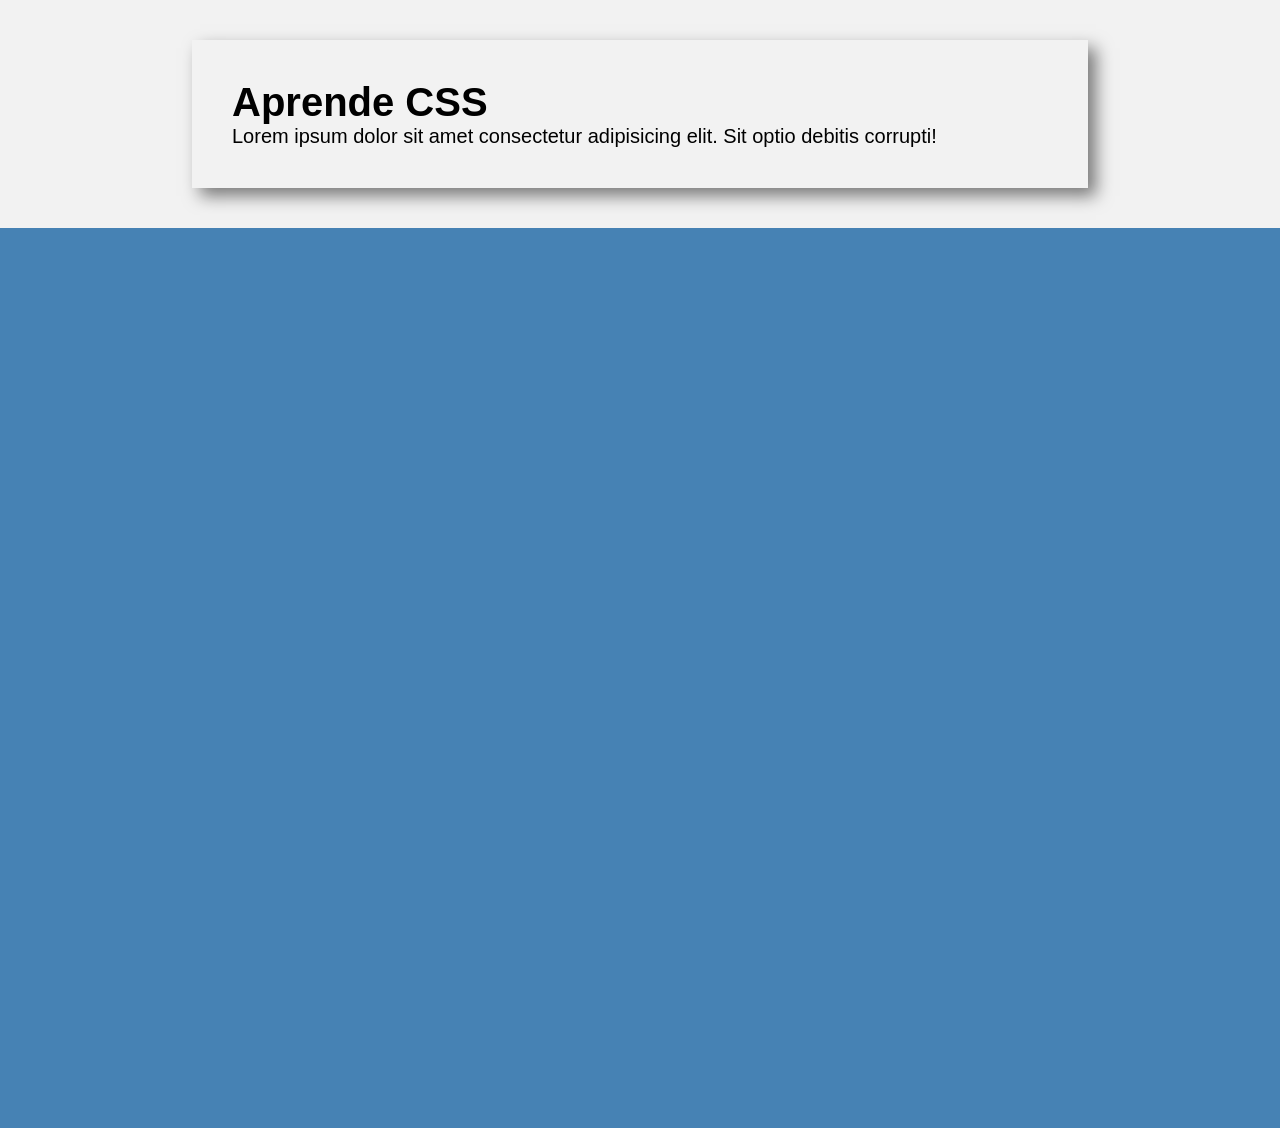
<file: 10_Unidades-de-medida/index.html>
<!DOCTYPE html>
<html lang="es">
<head>
    <meta charset="UTF-8">
    <meta name="viewport" content="width=device-width, initial-scale=1.0">
    <title>Unidades de medida</title>
    <link rel="stylesheet" href="estilos.css">
</head>
<body>
    <article class="opinion">
        <h2 class="title">Aprende CSS</h2>
        <p class="text">Lorem ipsum dolor sit amet consectetur adipisicing elit. Sit optio debitis corrupti!</p>
    </article>

    <div class="container">
        <!-- <div class="children">

        </div> -->
    </div>
</body>
</html>
</file>
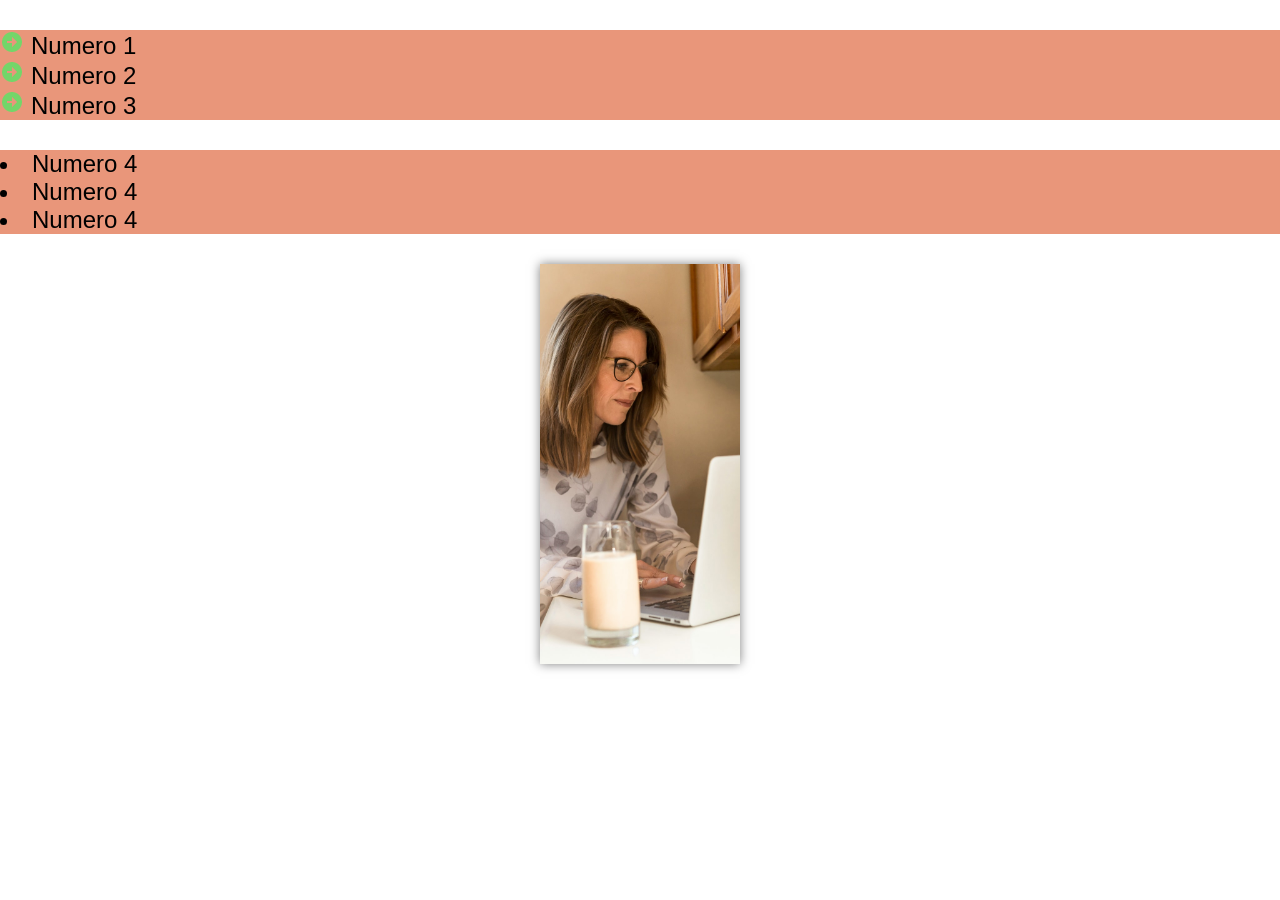
<file: 11_Listas_e_imagenes/index.html>
<!DOCTYPE html>
<html lang="es">
<head>
    <meta charset="UTF-8">
    <meta name="viewport" content="width=device-width, initial-scale=1.0">
    <title>Listas e imagenes</title>
    <link rel="stylesheet" href="estilos.css">
</head>
<body>
    <ul>
        <li class="lista ">Numero 1</li>
        <li class="lista ">Numero 2</li>
        <li class="lista ">Numero 3</li>

    </ul>
    <ol>
        <li class="lista">Numero 4</li>
        <li class="lista">Numero 4</li>
        <li class="lista">Numero 4</li>
    </ol>

    <figure>
        <img src="img/girl.jpg" class="img">
    </figure>

</body>
</html>
</file>
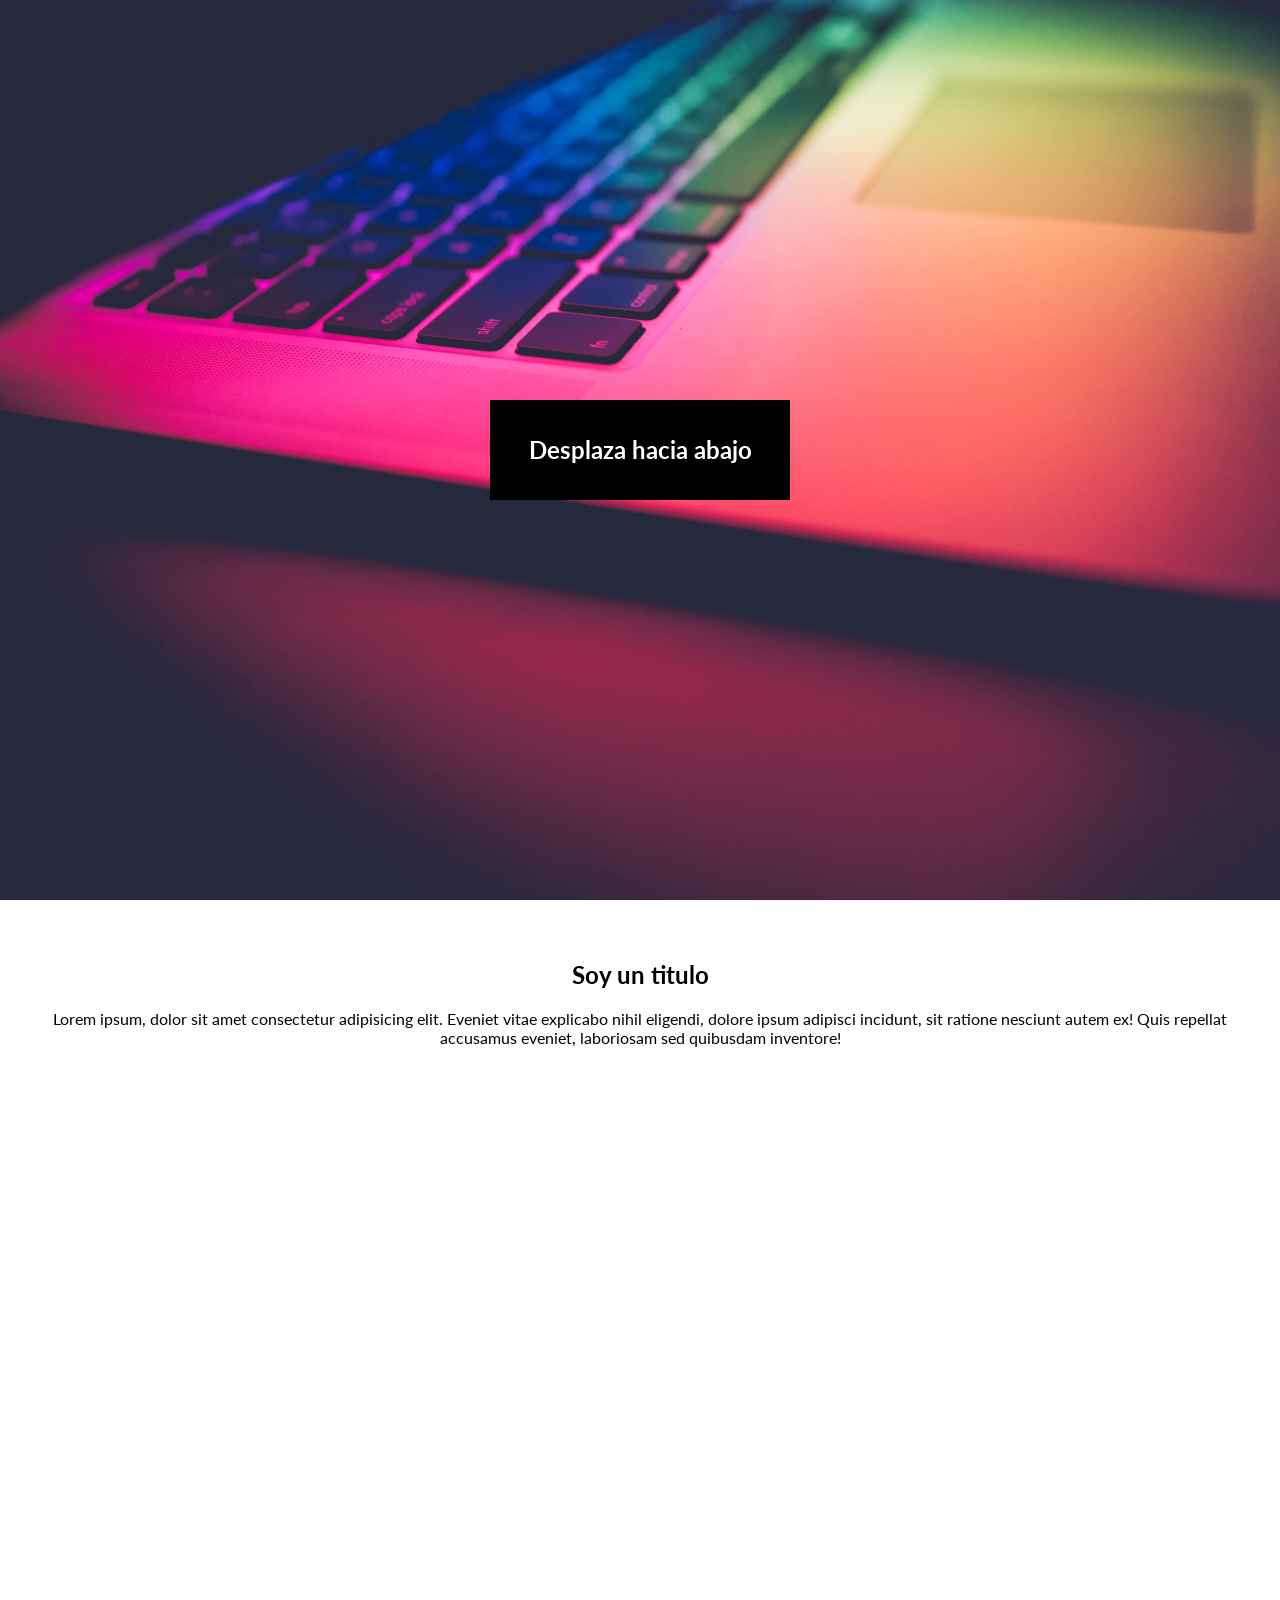
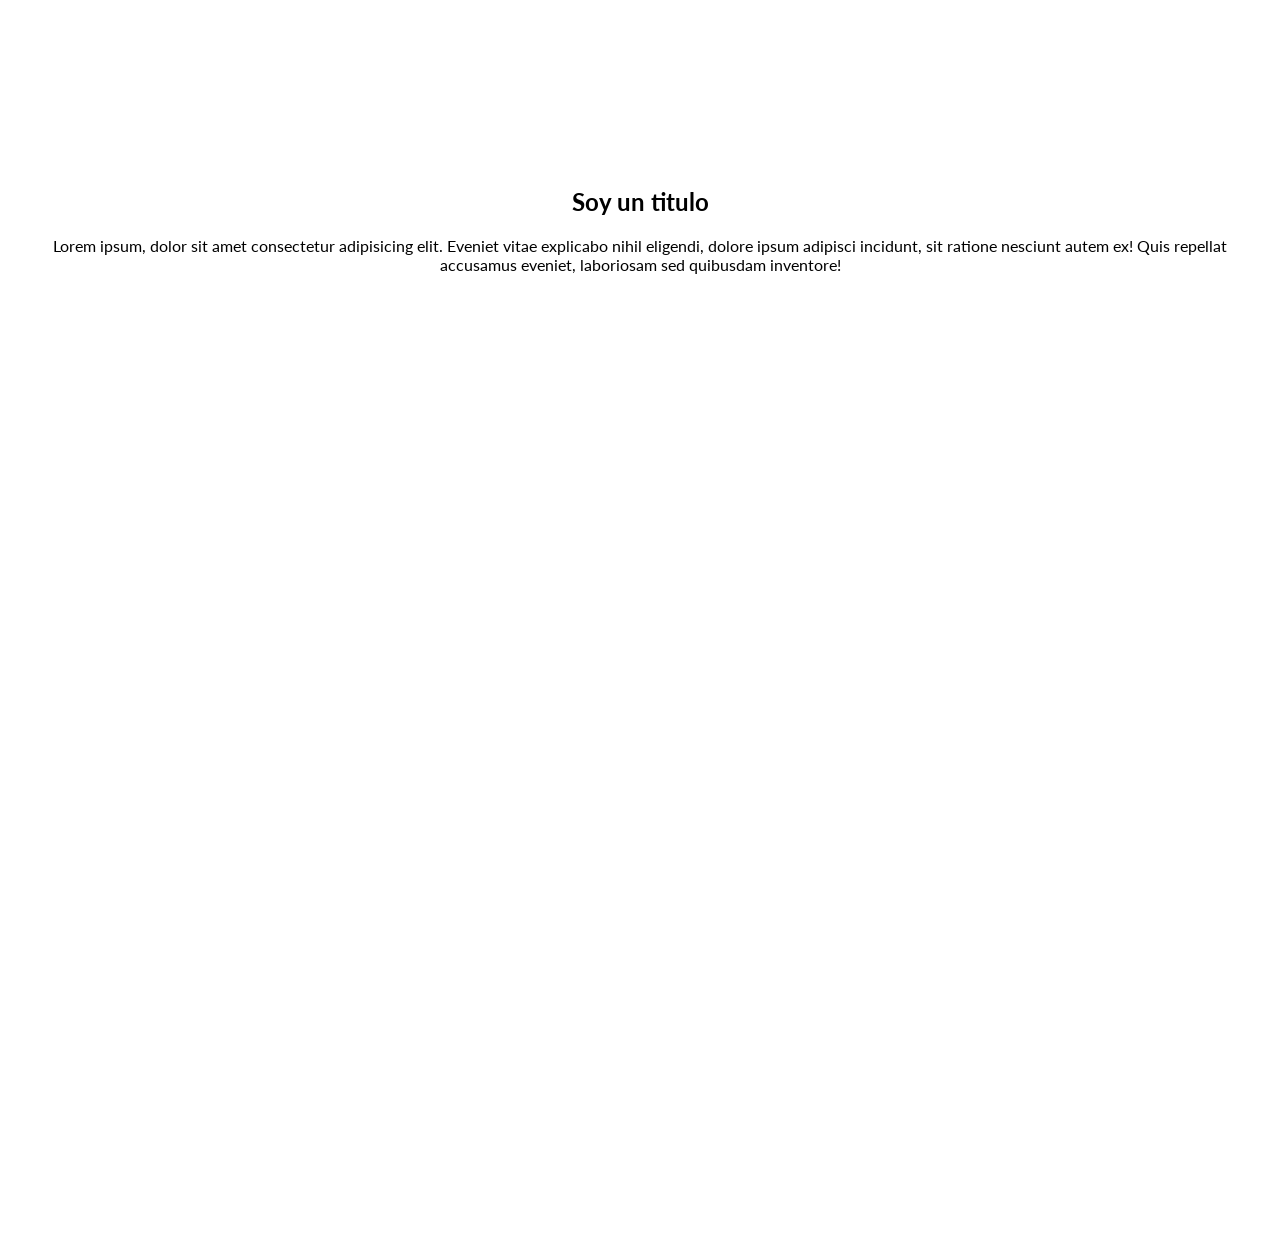
<file: 12_Practica-1/index.html>
<!DOCTYPE html>
<html lang="es">
<head>
    <meta charset="UTF-8">
    <meta name="viewport" content="width=device-width, initial-scale=1.0">
    <title>Unidades de Medida</title>
    <link rel="stylesheet" href="estilos.css">
</head>
<body>
    <section class="background section1">
        <h2>Desplaza hacia abajo</h2>
    </section>

    <section class="text">
        <h2>Soy un titulo</h2>
        <p>Lorem ipsum, dolor sit amet consectetur adipisicing elit. Eveniet vitae explicabo nihil eligendi, dolore ipsum adipisci incidunt, sit ratione nesciunt autem ex! Quis repellat accusamus eveniet, laboriosam sed quibusdam inventore!</p>
    </section>

    <section class="background section2">
        <h3>Únete a nosotros</h3>
    </section>

    <section class="text">
        <h2>Soy un titulo</h2>
        <p>Lorem ipsum, dolor sit amet consectetur adipisicing elit. Eveniet vitae explicabo nihil eligendi, dolore ipsum adipisci incidunt, sit ratione nesciunt autem ex! Quis repellat accusamus eveniet, laboriosam sed quibusdam inventore!</p>
    </section>

    <section class="background section3">
        <h3>¿Te animas?</h3>
    </section>
</body>
</html>
</file>
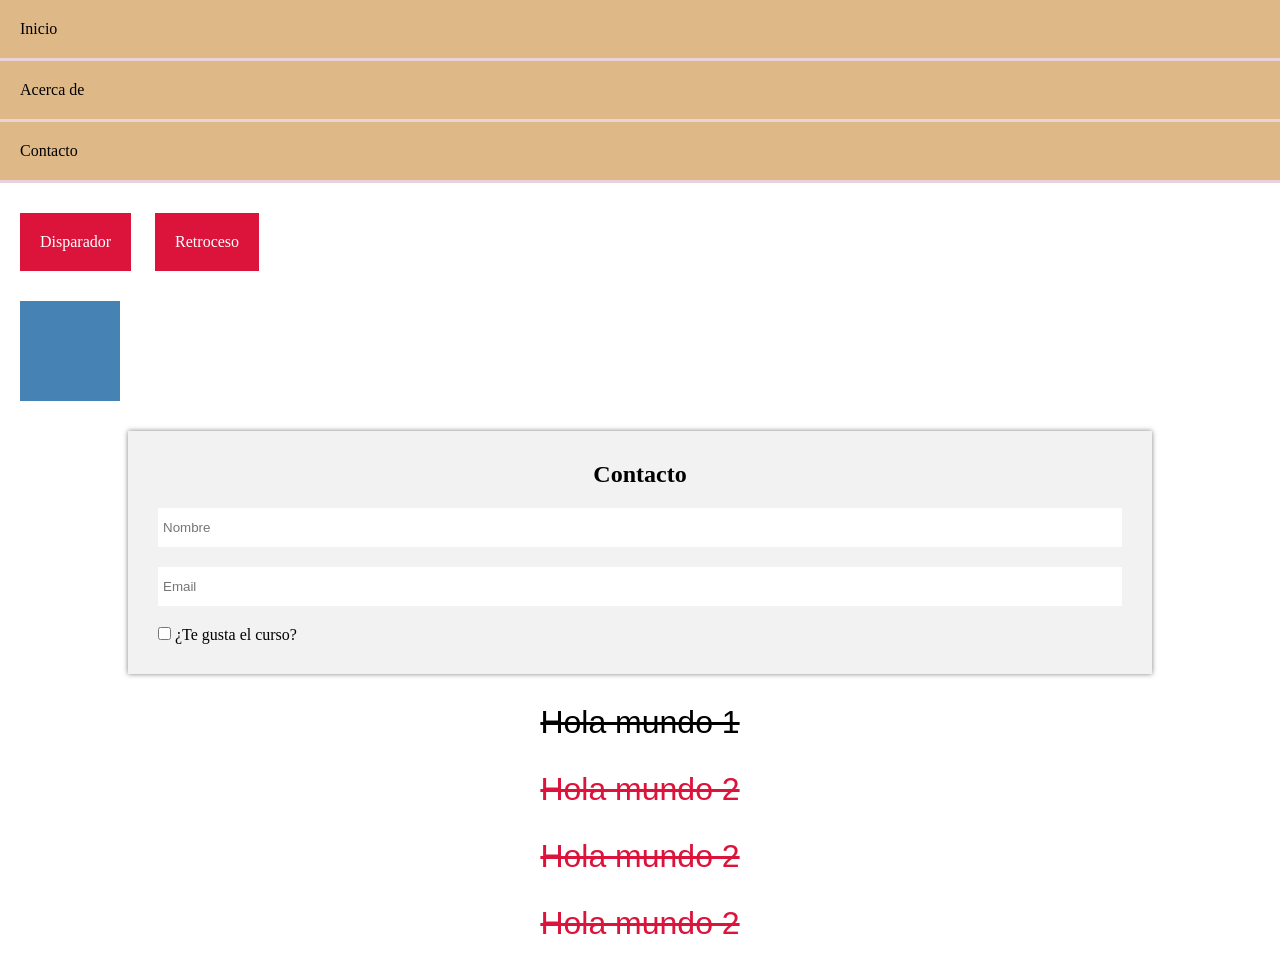
<file: 13_Pseudoclases/index.html>
<!DOCTYPE html>
<html lang="es">
<head>
    <meta charset="UTF-8">
    <meta name="viewport" content="width=device-width, initial-scale=1.0">
    <title>Pseudoclases</title>
    <link rel="stylesheet" href="estilos.css">
</head>
<body>
    <nav>
        <a href="https://alexcgdesign.com" class="enlace">Inicio</a>


        <a href="https://alexcgdesign.com/blog" class="enlace" target="_blank">Acerca de</a>

        <a href="https://alex.com/" class="enlace">Contacto</a>

    </nav>
   
    <a href="#objetivo" class="event">Disparador</a>
    <a href="#" class="event">Retroceso</a>

    
    <div id="objetivo" class="box">
        
    </div>


    <form class="form">
        <h2 class="form__title" >Contacto</h2>
        <input type="text" placeholder="Nombre">
        <input type="email" placeholder="Email">
        <input type="checkbox" id="check">
        <label for="check">
            ¿Te gusta el curso?
        </label>
    </form>
 
    <h3 class="title">Hola mundo 1</h3>
    <h3>Hola mundo 2</h3>
    <h3>Hola mundo 2</h3>
    <h3>Hola mundo 2</h3>

</body>
</html>
</file>
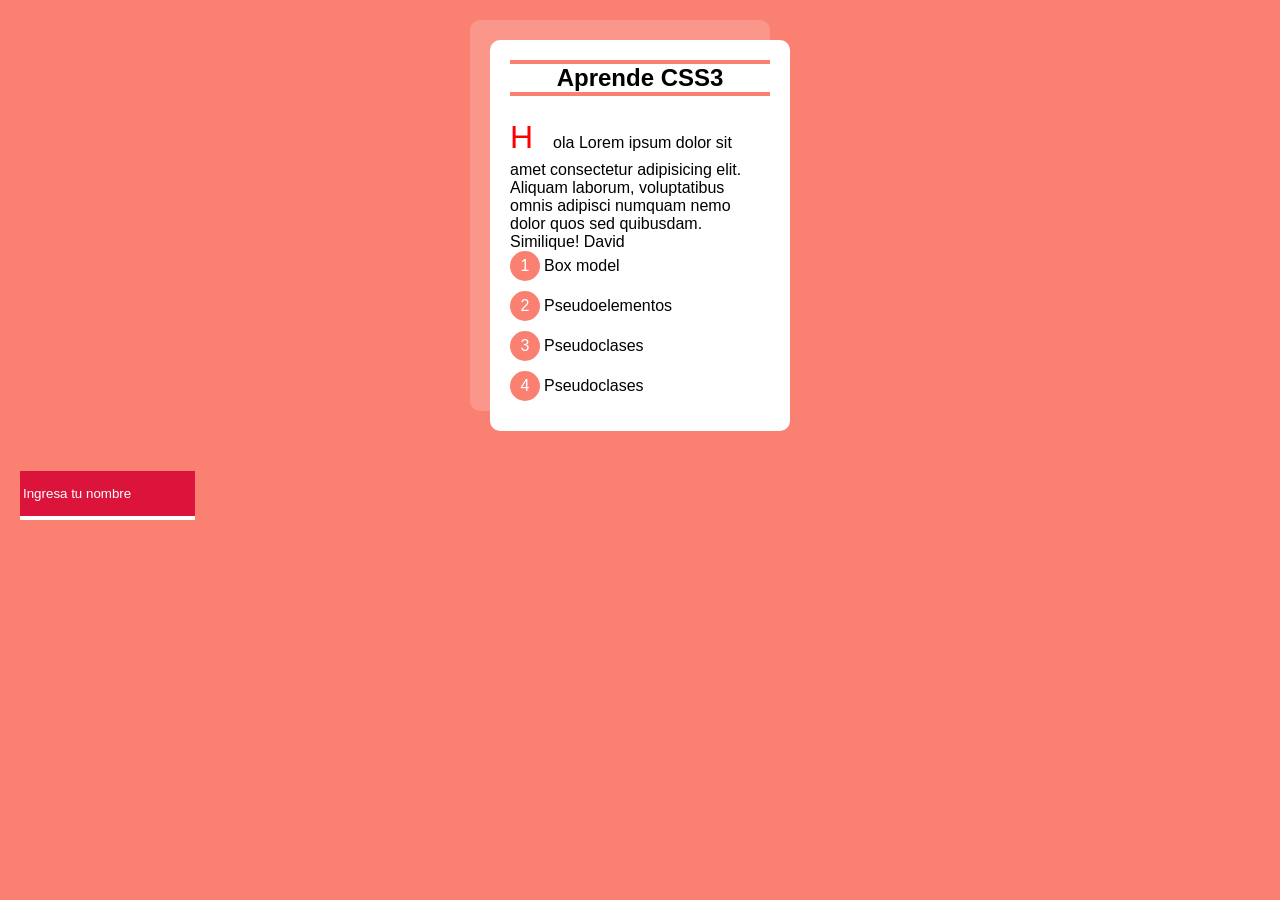
<file: 14_Pseudoelementos/index.html>
<!DOCTYPE html>
<html lang="es">
<head>
    <meta charset="UTF-8">
    <meta name="viewport" content="width=device-width, initial-scale=1.0">
    <title>Pseudoelementos</title>
    <link rel="stylesheet" href="estilos.css">
</head>
<body>
    <div class="card">
        <h2 class="card__title">Aprende CSS3</h2>
        <p class="card__text">Lorem ipsum dolor sit amet consectetur adipisicing elit. Aliquam laborum, voluptatibus omnis adipisci numquam nemo dolor quos sed quibusdam. Similique!</p>
        <ul> 
            <li>Box model</li>
            <li>Pseudoelementos</li>
            <li>Pseudoclases</li>
            <li>Pseudoclases</li>
        </ul>
    </div>

    <input type="text" placeholder="Ingresa tu nombre">
</body>
</html>
</file>
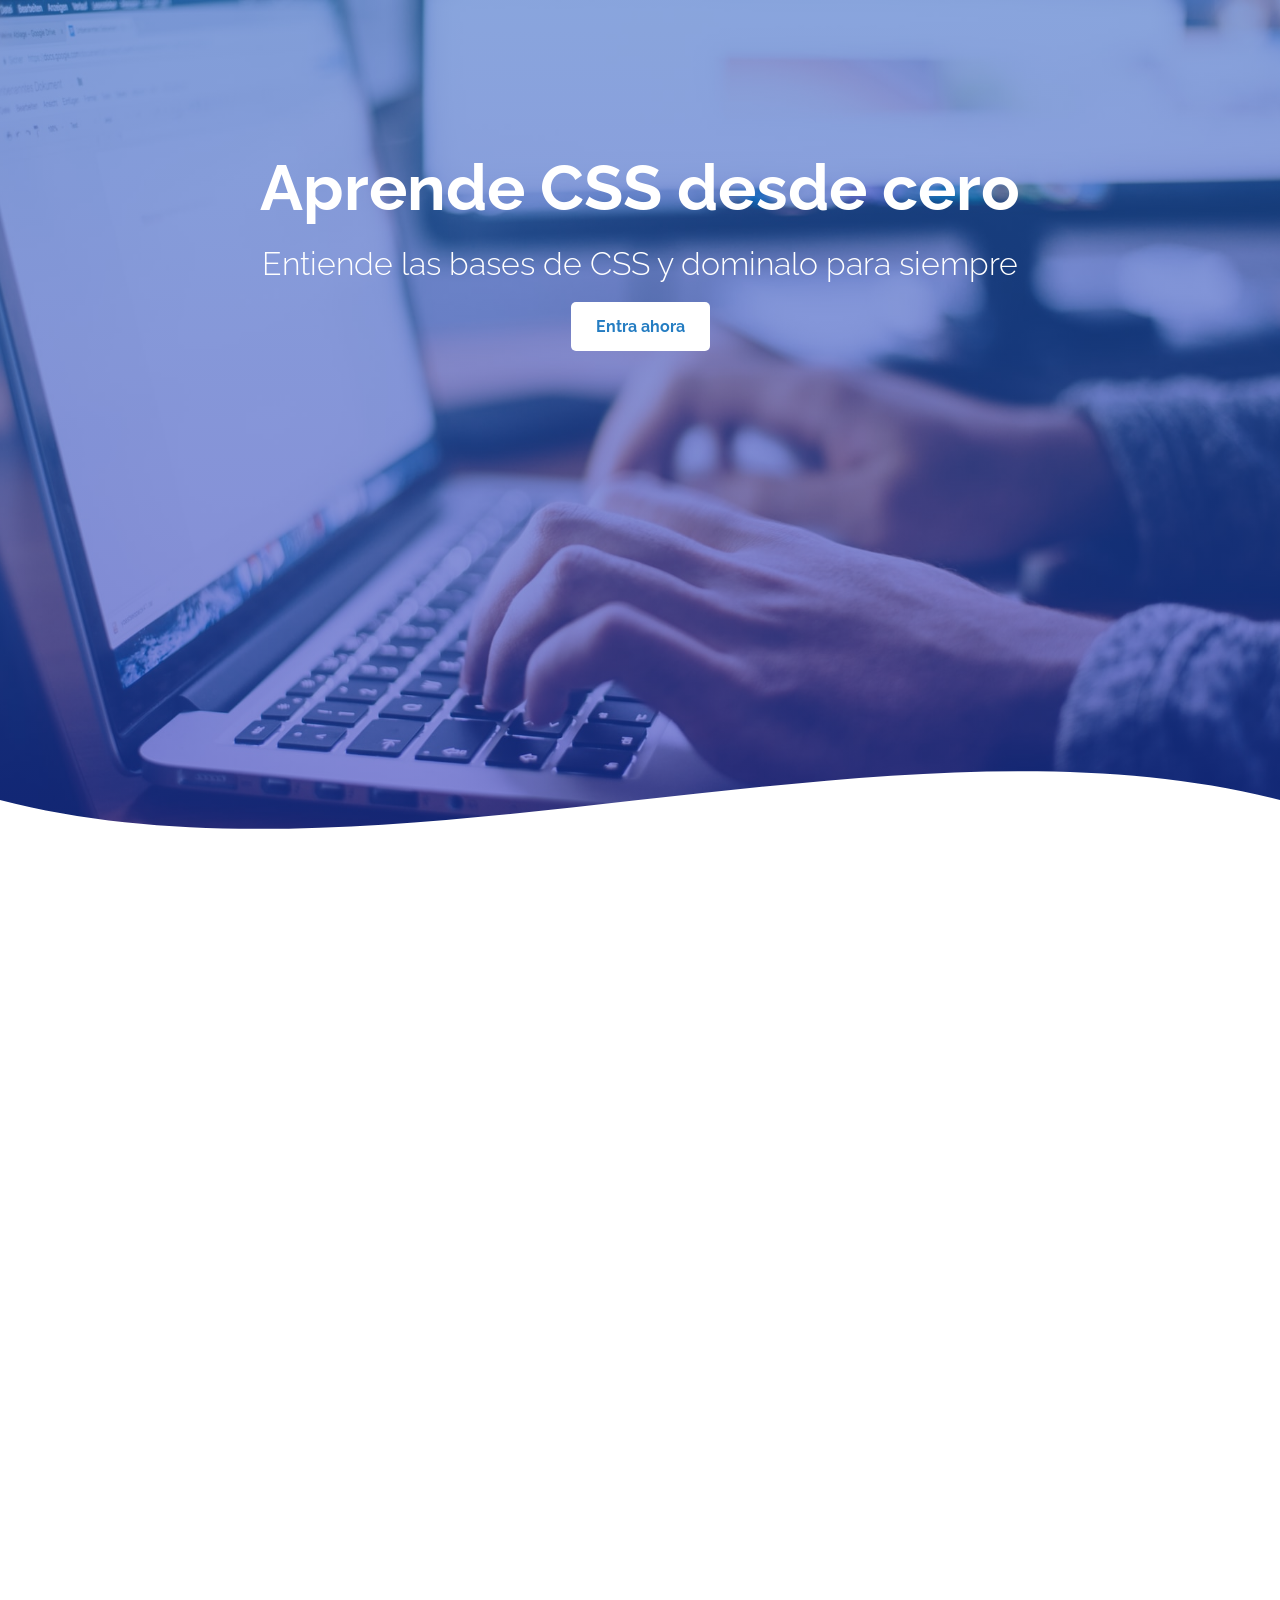
<file: 15.1_Practicas_Posicionamiento/index.html>
<!DOCTYPE html>
<html lang="es">
<head>
    <meta charset="UTF-8">
    <meta name="viewport" content="width=device-width, initial-scale=1.0">
    <title>Wave</title>
    <link rel="stylesheet" href="estilos.css">
</head>
<body>
    <header class="hero">
        <div class="container-text">
            <h1 class="hero__title">Aprende CSS desde cero</h1>
            <p class="hero__copy">Entiende las bases de CSS y dominalo para siempre</p>
            <a href="#" class="hero__cta">Entra ahora</a>
        </div>    

        <div class="hero__wave" style="height: 150px; overflow: hidden;" ><svg viewBox="0 0 500 150" preserveAspectRatio="none" style="height: 100%; width: 100%;"><path d="M0.00,49.98 C149.99,150.00 349.20,-49.98 500.00,49.98 L500.00,150.00 L0.00,150.00 Z" style="stroke: none; fill: #fff;"></path></svg></div>
    </header>
</body>
</html>
</file>
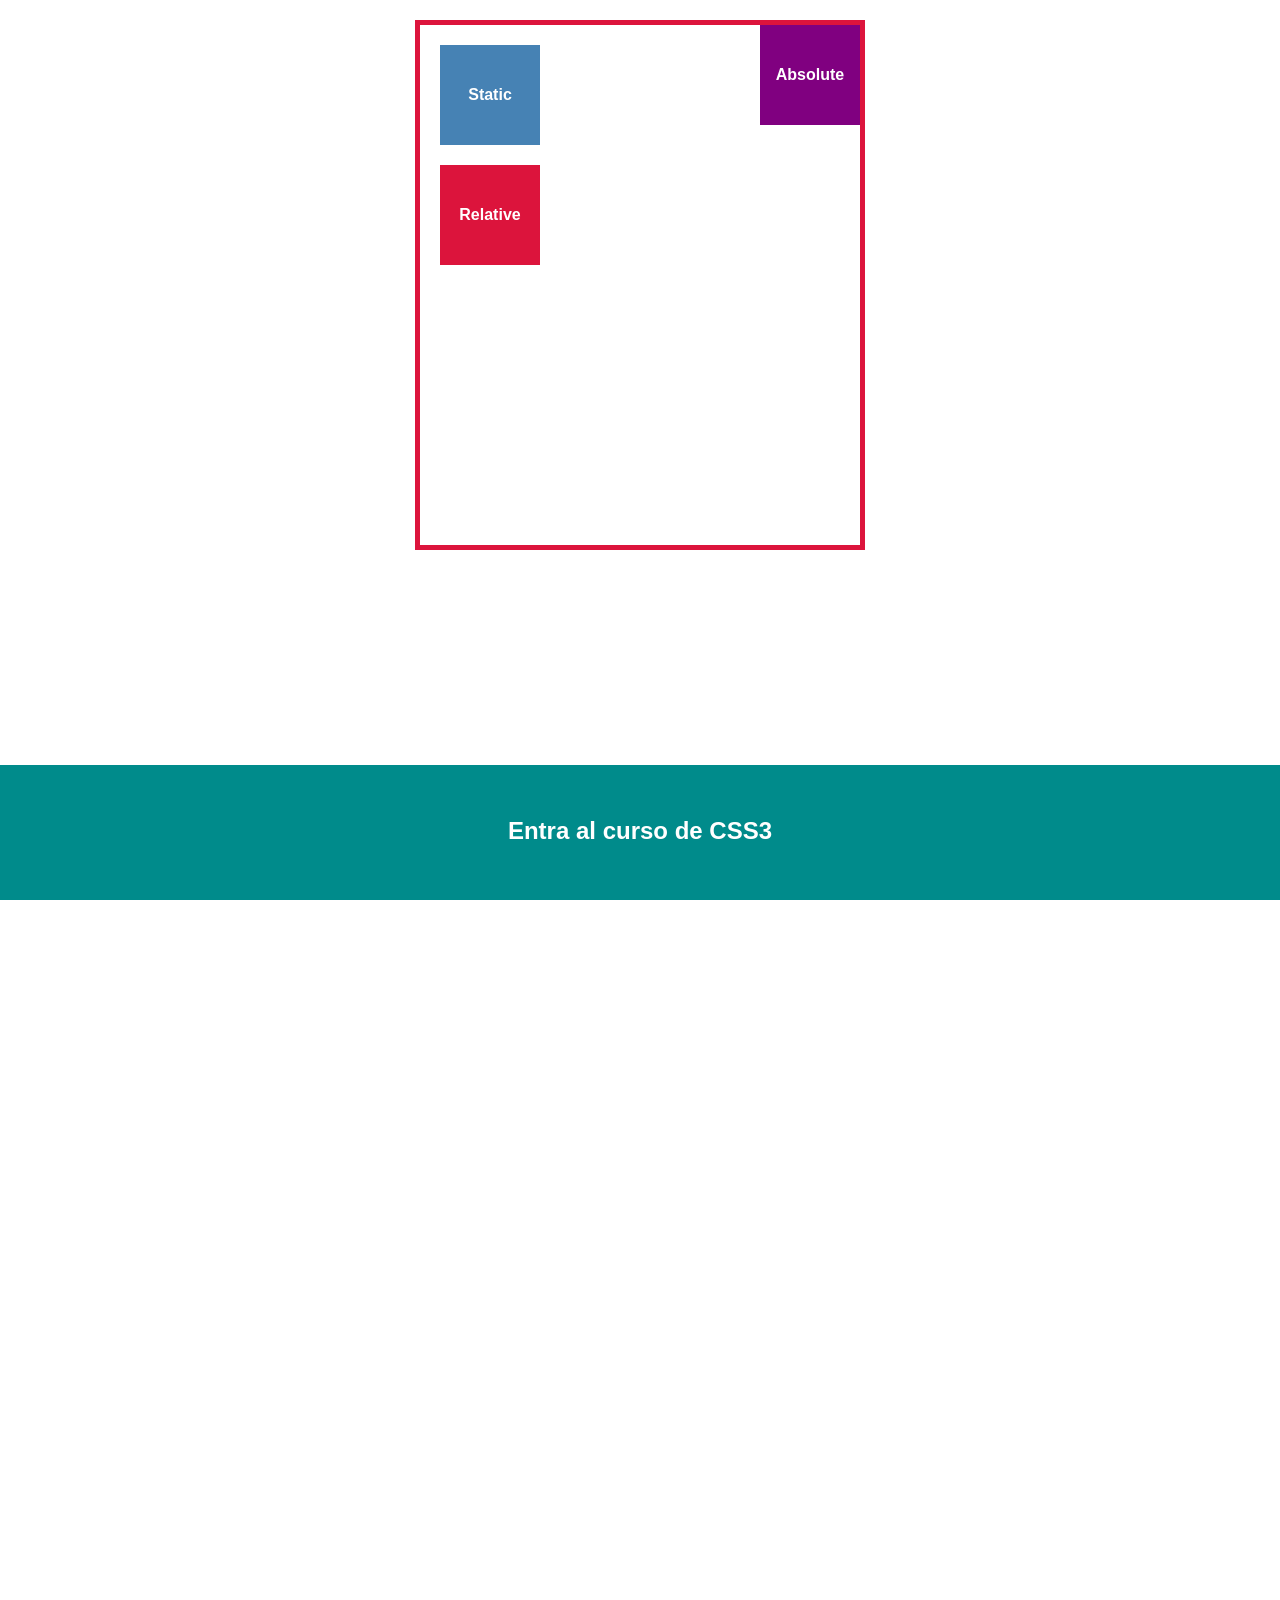
<file: 15_Posicionamiento/index.html>
<!DOCTYPE html>
<html lang="es">
<head>
    <meta charset="UTF-8">
    <meta name="viewport" content="width=device-width, initial-scale=1.0">
    <title>Posicionamiento</title>
    <link rel="stylesheet" href="estilos.css">
</head>
<body>
    <div class="container">
        <div class="box static">Static</div>
        <div class="box fixed">
            <a href="#">Entra al curso de CSS3</a>
        </div>
        <div class="box relative">Relative</div>
        <div class="box absolute">Absolute</div>
    </div>
</body>
</html>
</file>
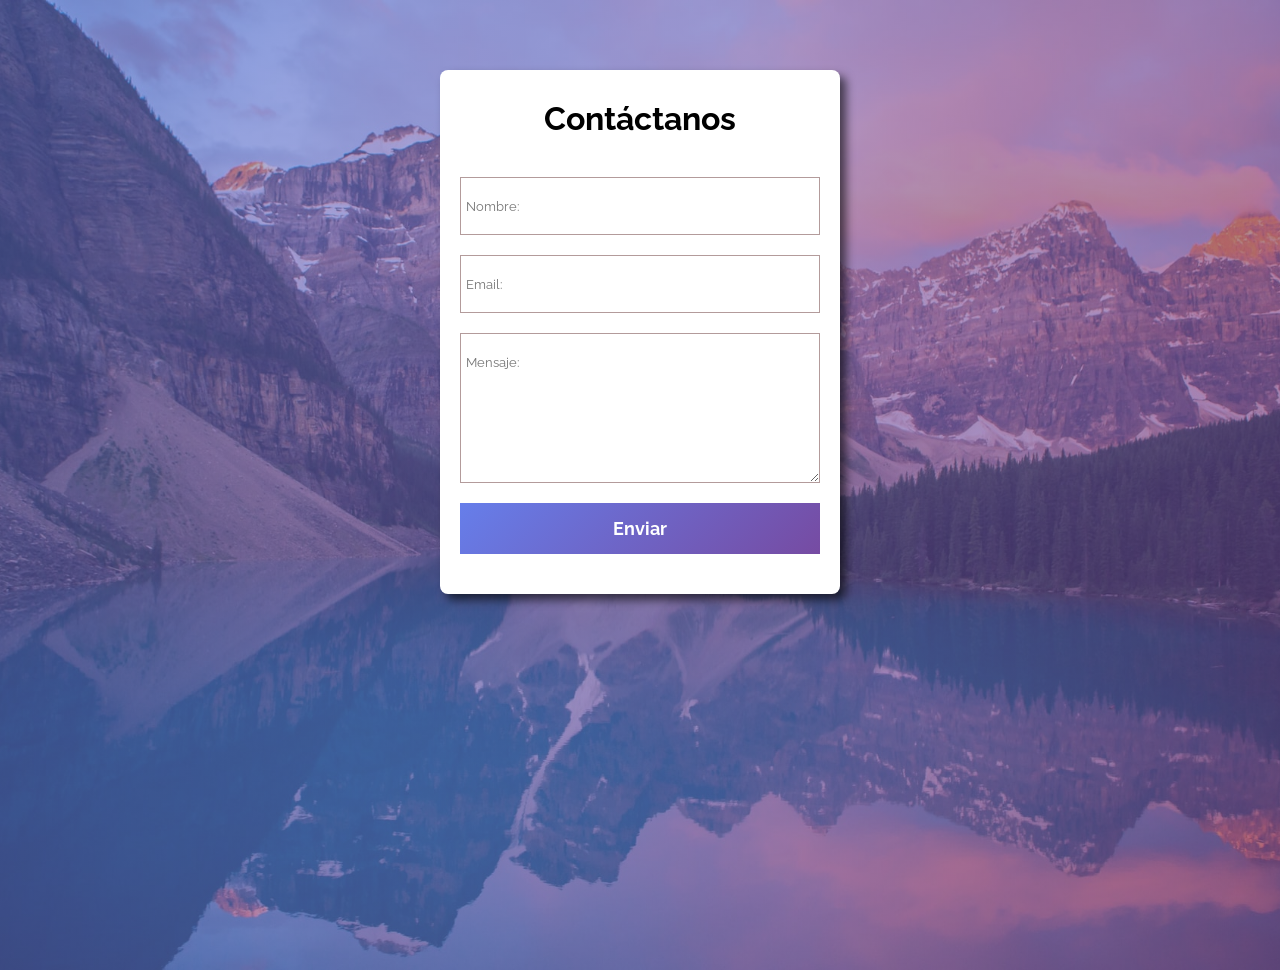
<file: 16.1_Practica_variables/index.html>
<!DOCTYPE html>
<html lang="es">
<head>
    <meta charset="UTF-8">
    <meta name="viewport" content="width=device-width, initial-scale=1.0">
    <title>Formulario</title>
    <link rel="stylesheet" href="estilos.css">
</head>
<body>
    <form class="form">
        <h2 class="form__title">Contáctanos</h2>
        <input type="text" class="form__name input" placeholder="Nombre:">
        <input type="email" class="form__email input" placeholder="Email:">
        <textarea class="form__message input" placeholder="Mensaje:"></textarea>
        <input type="submit" value="Enviar" class="form__submit">
    </form>
</body>
</html>
</file>
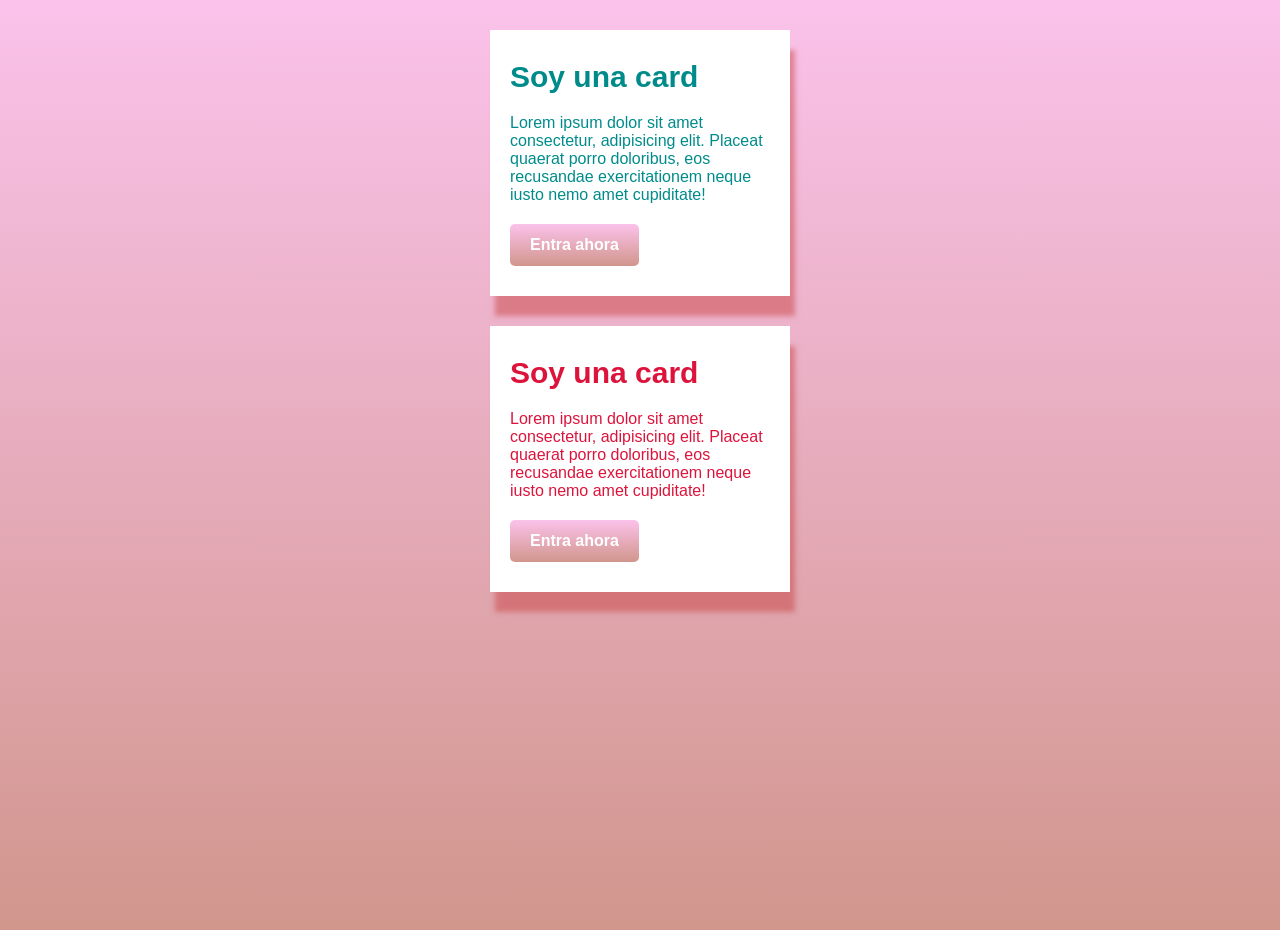
<file: 16_Variables_css/index.html>
<!DOCTYPE html>
<html lang="es">
<head>
    <meta charset="UTF-8">
    <meta name="viewport" content="width=device-width, initial-scale=1.0">
    <title>Variables</title>
    <link rel="stylesheet" href="estilos.css">
</head>
<body>
    <article class="card">
        <h2 class="card__title">Soy una card</h2>
        <div class="container-text">
            <p class="card__copy">Lorem ipsum dolor sit amet consectetur, adipisicing elit. Placeat quaerat porro doloribus, eos recusandae exercitationem neque iusto nemo amet cupiditate!</p>
            <a href="#" class="card__cta">Entra ahora</a>            
        </div>
    </article>

    <article class="card2">
        <h2 class="card2__title">Soy una card</h2>
        <div class="container-text">
            <p class="card2__copy">Lorem ipsum dolor sit amet consectetur, adipisicing elit. Placeat quaerat porro doloribus, eos recusandae exercitationem neque iusto nemo amet cupiditate!</p>
            <a href="#" class="card__cta">Entra ahora</a>            
        </div>
    </article>
</body>
</html>
</file>
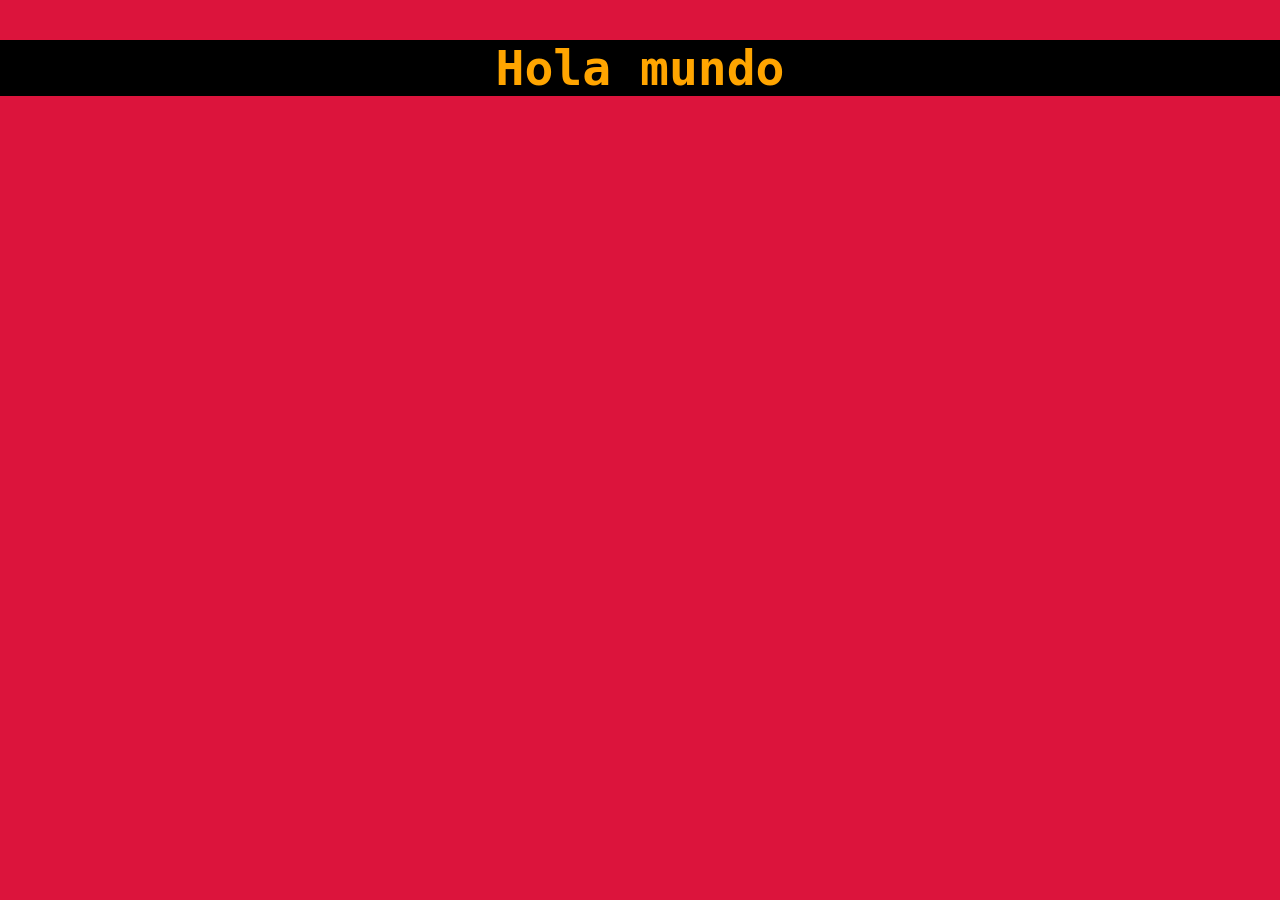
<file: 17_disenio-adaptable/index.html>
<!DOCTYPE html>
<html lang="es">
<head>
    <meta charset="UTF-8">
    <meta name="viewport" content="width=device-width, initial-scale=1.0">
    <title>Diseño adaptable</title>
    <link rel="stylesheet" href="estilos.css">
</head>
<body>
    
    <h1 class="title">Hola mundo</h1>
</body>
</html>
</file>
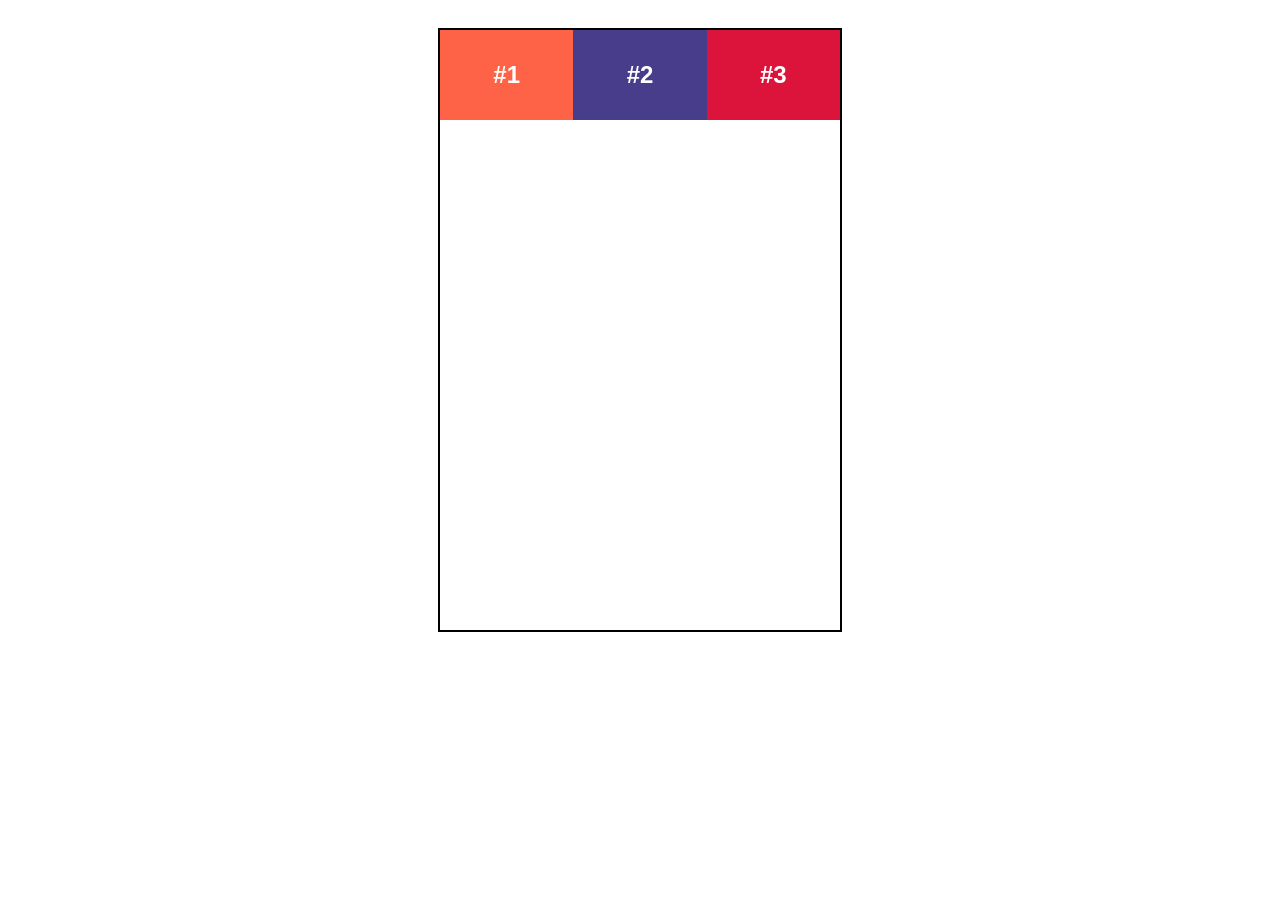
<file: 19_Flexbox/index.html>
<!DOCTYPE html>
<html lang="es">
<head>
    <meta charset="UTF-8">
    <meta http-equiv="X-UA-Compatible" content="IE=edge">
    <meta name="viewport" content="width=device-width, initial-scale=1.0">
    <title>Súper curso Flexbox</title>
    <link rel="stylesheet" href="estilos.css">
</head>
<body>
    
    <div class="container">
        <div class="item item1">#1</div>
        <div class="item item2">#2</div>
        <div class="item item3">#3</div>
        <!-- <div class="item item4">#4</div>  -->
    </div>


</body>
</html>
</file>
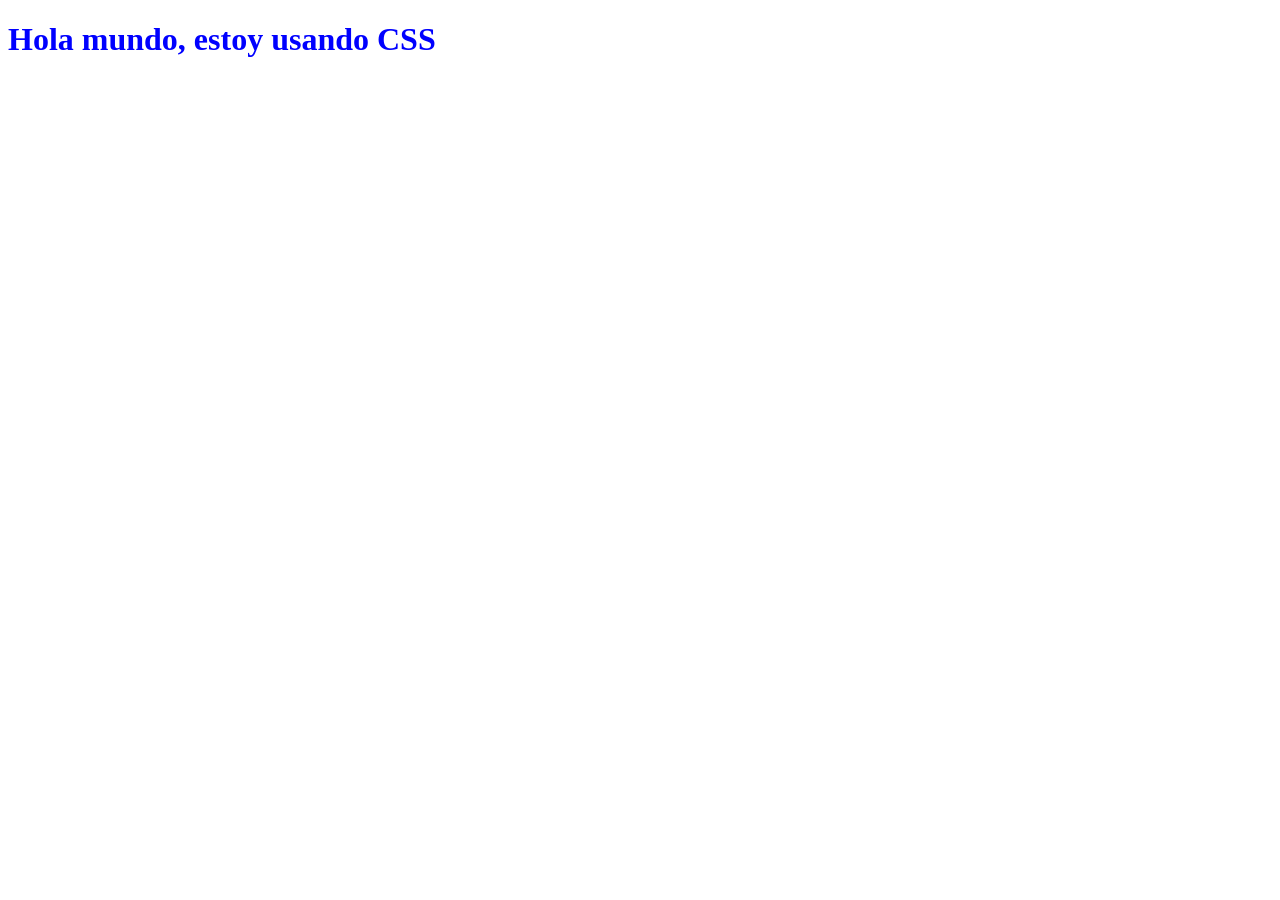
<file: 1_Introduccion/index.html>
<!DOCTYPE html>
<html lang="es">
<head>
    <meta charset="UTF-8">
    <meta name="viewport" content="width=device-width, initial-scale=1.0">
    <title>Usando CSS</title>
    <link rel="stylesheet" href="css/estilos.css">
</head>
<body>
    <!-- <style>
        h1{
            color:green;
            color: red;
            color: blue;
        }
    </style> -->
    
    <h1>Hola mundo, estoy usando CSS</h1>
</body>
</html>
</file>
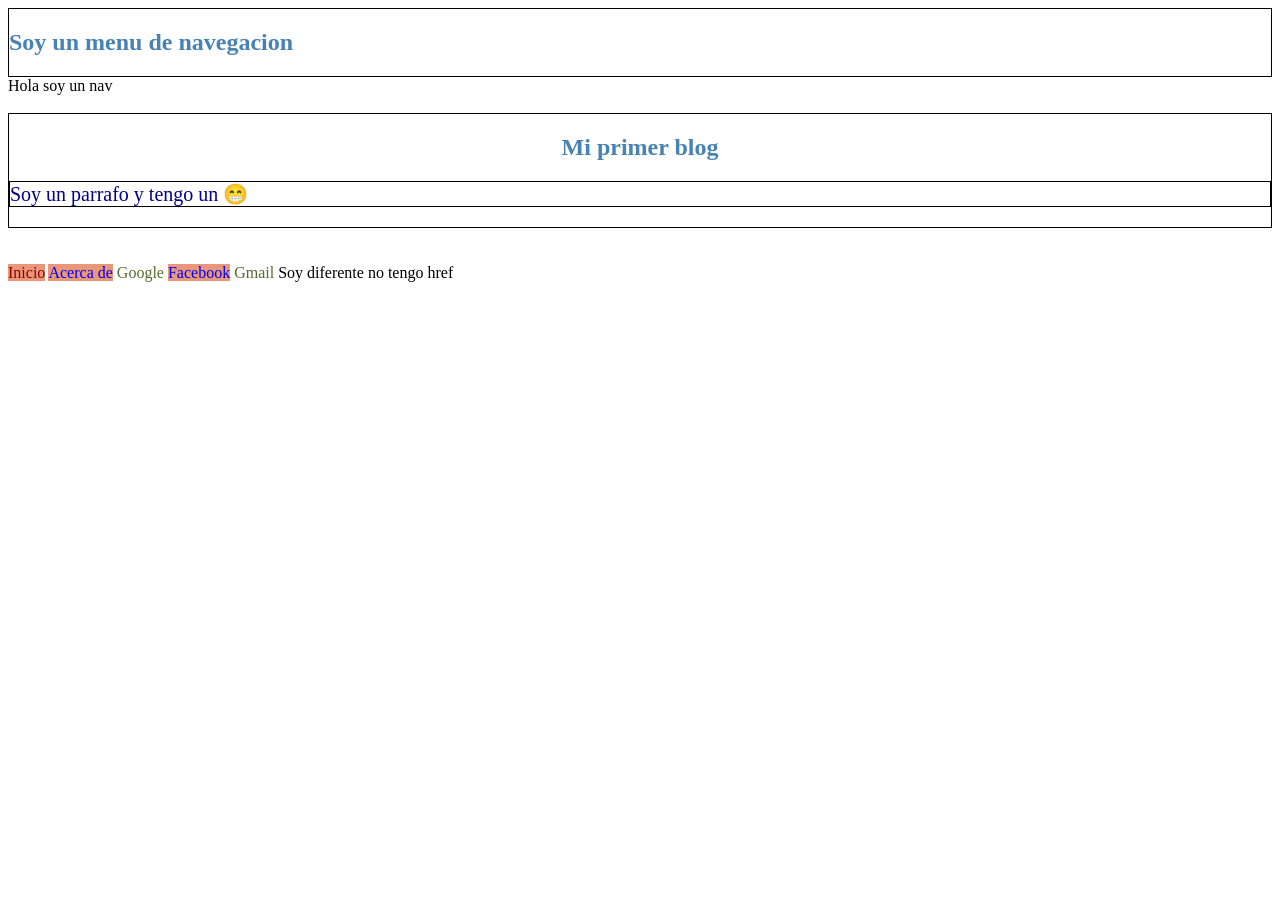
<file: 2_Selectores/index.html>
<!DOCTYPE html>
<html lang="es">
<head>
    <meta charset="UTF-8">
    <meta name="viewport" content="width=device-width, initial-scale=1.0">
    <title>Selectores</title>
    <link rel="stylesheet" href="css/estilos.css">
</head>
<body>
    <nav class="borde">
        <section >
            <h2 class="">Soy un menu de navegacion</h2>
        </section>
    </nav>

    
    <nav>
        Hola soy un nav
    </nav>

    <br>
    <section id="section">
        <h2 class="titulo">Mi primer blog</h2>
        <p class="😁 😂">Soy un parrafo y tengo un 😁</p>
    </section>
    <br/><br/>

    
    <a href="https://alexcgdesign.com/inicio">Inicio</a>

    <a href="https://alexcgdesign12.com">Acerca de</a>

    <a href="hsttps://googlealex.com/">Google</a>

    <a href="https://facebookalexcgdesign.org">Facebook</a>

    <a href="hsttps://gmail.com">Gmail</a>

    <a >Soy diferente no tengo href</a>
</body>
</html>
</file>
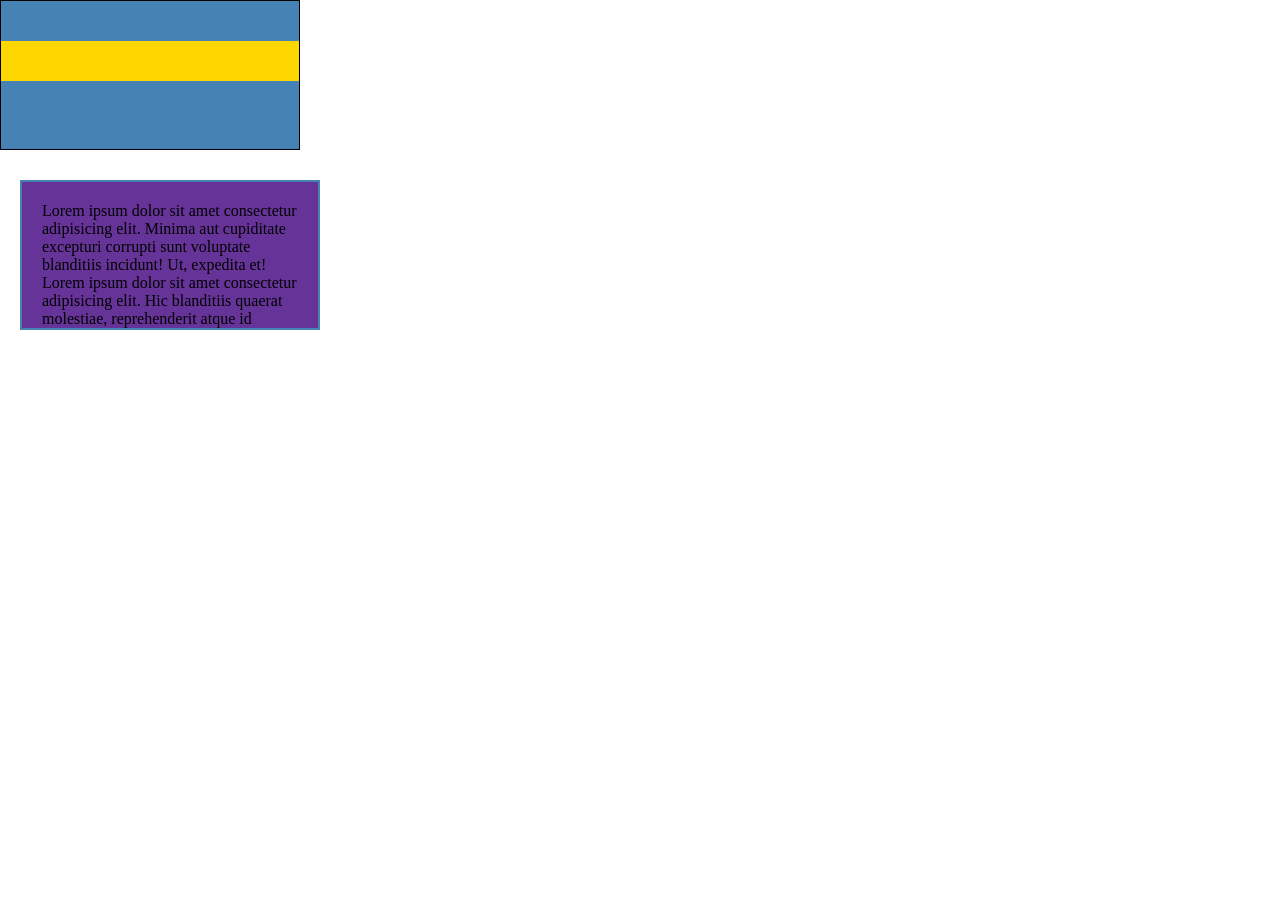
<file: 3_Box-Model/index.html>
<!DOCTYPE html>
<html lang="es">
<head>
    <meta charset="UTF-8">
    <meta name="viewport" content="width=device-width, initial-scale=1.0">
    <title>Boxmodel</title>
    <link rel="stylesheet" href="estilos.css">
</head>
<body>
  
    <div class="box box1">
        <div class="header"></div>
    </div>
    <div class="box box2">Lorem ipsum dolor sit amet consectetur adipisicing elit. Minima aut cupiditate excepturi corrupti sunt voluptate blanditiis incidunt! Ut, expedita et! Lorem ipsum dolor sit amet consectetur adipisicing elit. Hic blanditiis quaerat molestiae, reprehenderit atque id molestias nemo nulla odit commodi, corporis sit aut itaque consequatur doloremque ducimus assumenda tempore accusamus.</div>
</body>
</html>
</file>
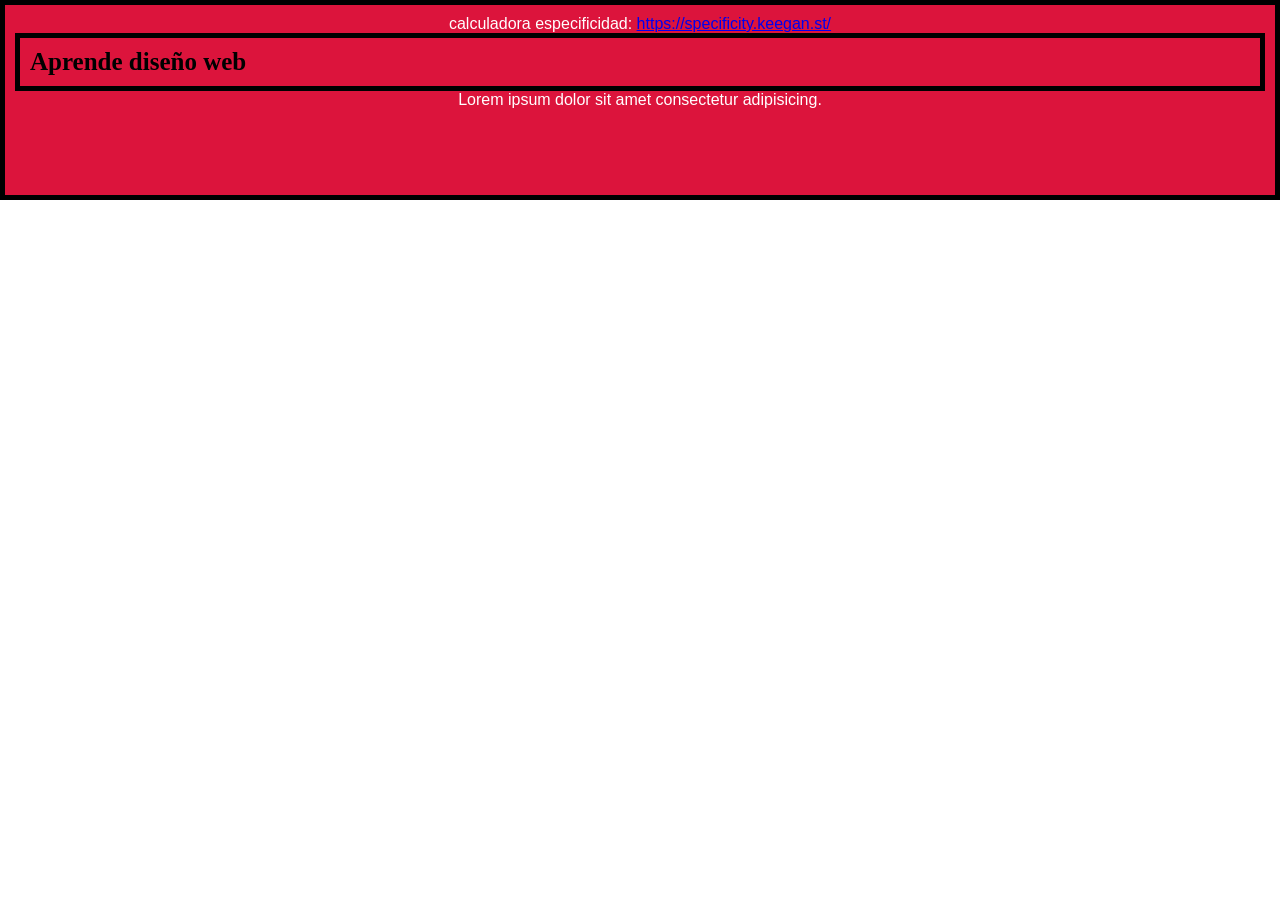
<file: 4_Herencia-Cascada-Especificidad/index.html>
<!DOCTYPE html>
<html lang="es">
<head>
    <meta charset="UTF-8">
    <meta name="viewport" content="width=device-width, initial-scale=1.0">
    <title>Especificidad, Herencia y Cascada</title>
    <link rel="stylesheet" href="estilos.css">
</head>
<body>
    <!-- <nav>
        <h2>Hola</h2>
        <a href="#" class="enlaces">Enlace</a>
        <a href="#" class="enlaces">Enlace</a>
        <a href="#" class="enlaces block">Block</a>
        <a href="#" class="enlaces">Enlace</a>
    </nav> -->

    <header class="header">
        calculadora especificidad: <a href="https://specificity.keegan.st/">https://specificity.keegan.st/</a>
        <h2 class="title" id="title">Aprende diseño web</h2>
        <p class="copy">Lorem ipsum dolor sit amet consectetur adipisicing.</p>
    </header>

    
</body>
</html>
</file>
<file: 10_Unidades-de-medida/estilos.css>
*{
    margin: 0;
    padding: 0;
    box-sizing: border-box;
}

body{
    font-family: Arial;
    background: #f2f2f2;
    font-size: 20px;
    height: 600px;
}

/*
    un rem depende del root (estilos por defecto) casi siempre equivale a 16px
    un em es relativo del tamaño de fuente del padre o del mismo elemento
*/

.opinion{
    font-size: 2em;
    /* 2*20 = 40px */
    padding: 1em;
    /* 1*40 = 40px */
    width: 70%;
    margin: 40px auto;
    box-shadow: 8px 8px 16px rgba(0, 0, 0, .5);
}


.title{
    font-size: 1em;
}


.text{
    font-size: 20px ;
}

/* 
viewport width vw
viewport height vh
*/

.container{

    /*
        Max width define el ancho maximo
        max height define el alto maximo
    */
    /* max-width: 400px;
    max-height: 400px;
    min-width: 200px;
    min-height: 200px; */
    /* width: 50%; */
    /* height: 80%; */
    /* height: 1200px; */
    background: steelblue;
    width: 100vw;
    height: 100vh;
    /* margin: 30px auto; */
}

.children{
    width: 100%;
    height: 50%;
    background: crimson;
}
</file>
<file: 11_Listas_e_imagenes/estilos.css>
*{
    margin: 0;
    box-sizing: border-box;
    padding: 0;
}

body{
    font-family: 'Arial';
}

/* ul,ol{
    padding: 0;
} */

ul{
    margin:30px 0 ;

    /* list-style: type image position*/
    list-style-type:none;
    list-style-image: url(img/icono.png);
    list-style-position: inside;

}

ol{
    
    list-style-type: disc;
    list-style-position: inside;
}

.lista{
    font-size: 24px;
    background-color:darksalmon ;
    /* list-style: type image position; */
}

figure{
    width: 200px;
    height: 400px;
    background: crimson;
    margin: 30px auto;
    box-shadow: 0 0 10px rgba(0, 0, 0, .5);
}

.img{
    width: inherit;
    height: inherit;
    object-fit:cover;
    object-position:center;
}
</file>
<file: 12_Practica-1/estilos.css>
@import url('https://fonts.googleapis.com/css2?family=Lato:wght@300&display=swap');

*{
    margin: 0;
    padding: 0;
    box-sizing: border-box;
}

body{
    font-family: 'Lato', sans-serif;
}


.background{
    width: 100%;
    height: 100vh;
    background-size: cover;
    background-position: center;
    background-attachment: fixed;
}

.section1{
    background-image: url(img/hero.jpg);
    padding: 0.1px;
}

.section1 h2{
    background: #000;
    color: #fff;
    width: 300px;
    height: 100px;
    margin: 0 auto;
    text-align: center;
    line-height:100px;
    margin-top: calc(50vh - 50px);
}

.text{
    width: 100%;
    text-align: center;
    padding: 60px 30px;
}

.text p{
    padding: 20px 0;
}

.section2{
    height: 600px;
    background-image: url(img/fondo1.png);
    color: #fff;
    text-align: center;
    line-height: 600px;
}

.background h3{
    font-size: 4rem;
}

.section3{
    background-image: url(img/fondo2.png);
    color: #fff;
    text-align: center;
    line-height: 100vh;
}
</file>
<file: 13_Pseudoclases/estilos.css>
*{
    margin: 0;
    padding: 0;
    box-sizing: border-box;
}

.enlace{
    display: block;
    background: tomato;
    color: #fff;
    text-decoration: none;
    padding: 20px;
    border-bottom: 3px solid #ebd1db;
}

/*
    Link solo se utiliza para los enlaces,
    Para saber si han visitado un enlace, en este caso link es para los
    Enlaces o anclas a los que no se les ha dado click o visitado
*/
.enlace:link{
    background: burlywood;
    color: #000;
}

/*
    Por el contrario, la pseudoclase de visited es
    Para los enlaces que ya se han visitado
*/

.enlace:visited{
    background: crimson;
}


/*
    hover selecciona al elemento sobre le que
    estamos pasando el mause
*/
.enlace:hover{
    padding: 40px 20px;
    transition: .3s;
}

/*
:active selecciona el elemento mientras
estamos dando click al ancla
*/
.enlace:active{
    background: steelblue;
    color:#fff;
}

.event{
    display: inline-block;
    margin-top: 30px;
    margin-left: 20px;
    background: crimson;
    color:#fff;
    text-decoration: none;
    padding: 20px;
}

.event:active{
    padding: 23px;
}

#objetivo{
    width: 100px;
    height: 100px;
    margin-top: 30px;
    margin-left: 20px;
    background: steelblue;
    transition: .3s;
}

/*
:target selecciona el elemento que a sido
apuntado por medio de un # (hash) en la url de la pagina.
ejemplo: localhost/url#objetivo
*/
#objetivo:target{
    margin-left: 150px;
}

.form{
    width: 80%;
    margin: 30px auto;
    background: #f2f2f2;
    box-shadow: 0 0 5px rgba(0,0,0,.5);
    padding: 30px;
}

/*
:focus-within selecciona un elemento que tenga
 a un hijo en el estado :focus
*/
.form:focus-within{
    background: darkcyan;
}

.form__title{
    text-align: center;
    margin-bottom: 20px;
}

input{
    display: block;
}

input[type="text"],
input[type="email"]{
    width: 100%;
    padding: 12px 5px;
    margin-bottom: 20px;
    border: none;
    outline: none;
}

input[type="checkbox"]{
    display: inline-block;
}

/*
:focus selecciona un elemento
cuando el usuario esta activo en el
*/
input:focus{
    background: red;
    color: #fff;
}

/*
    :checked es para cuando seleccionen o
    activen el elemento checkbox
*/
input[type="checkbox"]:checked + label{
    background: crimson;
    color: #fff;
}


h3{
    font-size: 2rem;
    font-weight: normal;
    font-family: 'Arial';
    text-align: center;
    margin-bottom: 30px;
}

h3:not(.title):not(:hover){
    color: crimson;
}

h3:not(:hover){
    text-decoration: line-through;
}
</file>
<file: 14_Pseudoelementos/estilos.css>
*, ::after, ::before{
    margin: 0;
    padding: 0;
    box-sizing: border-box;
}

body{
    background: salmon;
    font-family: 'Arial';
}

.card{
    width: 300px;
    margin: 40px auto;
    background: #fff;
    padding: 20px;
    box-shadow: -20px -20px 0px 0px #fb968b;
    border-radius: 10px;
}


.card__title{
    /* border-bottom: 3px solid salmon; */
    padding-bottom: 7px;
    margin-bottom: 10px;
    text-align: center;
}

/*
    Permite modificar la manera en que seleccionamos a los elementos
    en la página, por ejemplo cuando en la página seleccionamos el contenido de
    un párrafo
*/
*::selection{
    background: steelblue;
    color: #fff;
}

/*
    este pseudoelemento permite modificar la primera linea de un texto
*/
/* p::first-line{
    color: crimson;
    font-weight: bold;
    font-size: 2rem;
} */
/*

/*
   Este pseudo elemento permite modificar la primera línea de un texto
*/

.card__text::first-letter{
    font-size: 2rem;
    line-height: 3rem;
    letter-spacing: 20px;
    color:red;
} 

input[type="text"]{
    margin-left: 20px;
    padding: 15px 3px;
    background: crimson;
    color: #fff;
    border: none;
    border-bottom: 4px solid #fff;
    outline: none;
}

/*
    ::placeholder permite modificar el contenido del input
*/
input[type="text"]::placeholder{
    color: #fff;
}


/*
    Before y after (antes y después) permiten insertar elementos en
    el navegador sin estar escritos en el HTML
*/
/*
<element>
    ::before <- antes
    Contenido
    ::after <- despues
</element>
*/

/*
    Para aparecer un contenido en after o before, hace falta la propiedad
    content, esta puede ser una imagen con el valor content:url('url-imagen'), o puede ser un
    texto entre comillas content:"text";  pero sí, por ejemplo, queremos crear alguna caja o una línea
    podemos poner simplemente comillas vacías para inicializar el contenido, ejemplo content:"";
*/

.card__text::before{
    content: "Hola ";
}

.card__text::after{
    content: " David";
}

.card__title::before,
.card__title::after{
    content: "";
    display: block;
    width: 100%;
    height: 3px;
    padding: 2px;
    background:salmon;
}


/*
    con counter-reset inicializamos un contador
*/
ul{
    counter-reset: numeros;
}

li{
    list-style: none;
    padding: 0;
    margin-bottom: 10px;
}

/*

      A content le asignamos el contenido de un contador, en este caso el llamado numeros,
    Y con la propiedad counter-increment asignamos que contador es el que incrementará dinámicamente

*/
li::before{
    content:  counter(numeros);
    counter-increment: numeros;
    background: salmon;
    width: 30px;
    height: 30px;
    color: #fff;
    display: inline-block;
    text-align: center;
    line-height: 30px;
    border-radius: 50%;
    margin-right: 4px;
}
</file>
<file: 15.1_Practicas_Posicionamiento/estilos.css>
@import url('https://fonts.googleapis.com/css2?family=Raleway:wght@300;400;700&display=swap');

*{
    margin:0;
    padding: 0;
    box-sizing: border-box;
}

body{
    font-family: 'Raleway', sans-serif;
    min-height: 200vh;
    /* background: crimson; */
}

.hero{
    height: 100vh;
    background-image: linear-gradient(180deg, #275dc288 0%, #1d20b681 100%), url("img/hero.jpg");
    background-position: center;
    background-size: cover;
    padding-top: .1px;
    position: relative;
}

.container-text{
    text-align: center;
    margin-top: 150px;
    color: #fff;
}

.hero__title{
    font-size: 4rem;
}

.hero__copy{
    font-size: 2rem;
    font-weight: 300;
    margin: 20px 0;
}

.hero__cta{
    display: inline-block;
    background: #fff;
    text-decoration: none;
    color: #257dc2;
    padding: 15px 25px;
    border-radius: 5px;
    font-weight: bold;
}

.hero__cta:hover{
    background: #257dc2;
    color: #fff;
}

.hero__wave{
    position: absolute;
    bottom: 0;
    left: 0;
    width: 100%;
}
</file>
<file: 15_Posicionamiento/estilos.css>
*{
    margin: 0;
    padding: 0;
    box-sizing: border-box;
}

body{
    font-family: 'Arial';
    height: 300vh;
}

.container{
    width: 450px;
    height: 530px;
    margin: 20px auto;
    border: 5px solid crimson;
    position: relative;
}

.box{
    background: steelblue;
    width: 100px;
    height: 100px;
    margin-top:20px;
    margin-left: 20px;
    text-align: center;
    color: #fff;
    font-weight: bold;
    line-height: 100px;
}

/*
    nota el flujo de una web es de arriba hacia abajo y de izquierda a derecha
*/
/*
    El posicionamiento estático no es necesario declararlo, ya que por defecto todos los
    elementos ya tienen ese posicionamiento
*/
.static{
    position: static;

}

/*
    position relative al principio no modifica el flujo ni el posicionamiento del elemento.
    Este posicionamiento desbloquea 4 propiedades:
    top, left, right, bottom.
    un posicion relative se posiciona relativamente a su posición original
*/
.relative{
    background: crimson;
    position: relative;
    /* z-index: 10;
    bottom: 40px;
    left: 10px; */
    /* top: ;
    left: ;
    right: ;
    bottom: ; */
}

/*
    Los elementos, con posición absolute, pierden su espacio en el flujo
    es decir, se salen del flujo.
    Una posición absolute se posiciona con base en su ancestro previamente posicionado.
    Si no tiene un ancestro posicionado por defecto, se posiciona al body del navegador
*/

/*
    Nota z-index define el apilamiento o el posicionamiento en el eje Z por defecto; se define cómo se van creando los elementos.
    Es decir, qué elemento fue creado antes, de arriba hacia abajo.
    Pero con z-index podemos ajustar o cambiar ese orden.
    z-index acepta valores negativos y positivos siempre y cuando sean enteros.
    Los elementos con mayor valor en el z-index son los que se van a superponer sobre otros,
    Por ejemplo: uno de z-index:10 estará por encima de un z-index:2
*/
.absolute{
    background: purple;
    position: absolute;
    top: 0;
    right: 0;
    margin: 0;
    Z-index:10;
    /* top:30%; */
    /* left: 40px; */
    /* z-index: 10; */
}

/*
    Posicionamiento fijo o fixed.
    De igual manera que absolute este posicionamiento pierde su espacio en el flujo (sale del flujo).
    El position-fixed se posiciona con base en el navegador o viewport, sin importar que su padre ya este posicionado
*/

.fixed{
    background: darkcyan;
    position: fixed;
    width: 100%;
    height: auto;
    padding: 1em 0;
    bottom: 0;
    right: 0;
    margin: 0;
}

.fixed a{
    color: #fff;
    text-decoration: none;
    font-size: 1.5rem;
}

.fixed a:hover{
    text-decoration: underline;
}
</file>
<file: 16.1_Practica_variables/estilos.css>
@import url('https://fonts.googleapis.com/css2?family=Raleway:wght@300;400;700&display=swap');

:root{
    --gradient: linear-gradient(135deg, #667eea 0%, #764ba2 100%);
    --gradient1: linear-gradient(135deg, #667eea86 0%, #764ba28e 100%);
    --url-img: url("img/bg.jpg");
    --box-shadow: 6px 6px 10px rgba(0,0,0,.6);
    --width: 100%;
    --radius: 8px;
}

*{
    margin: 0;
    padding: 0;
    box-sizing: border-box;
}

body{
    font-family: 'Raleway', sans-serif;
    min-height: 100vh;
    background-image: var(--gradient1), var(--url-img);
    background-size: cover;
    background-position: center;
}

.form{
    width: 400px;
    background: #fff;
    margin: 70px auto;
    padding: 30px 20px 40px ;
    text-align: center;
    border-radius: var(--radius);
    box-shadow: var(--box-shadow);
    overflow: hidden;
}

.input{
    width: var(--width);
    padding: 20px 5px;
    display: block;
    margin-bottom: 20px;
    border: 1px solid #b39b9b;
    outline: none;
}

.input, .form__submit{
    font-family: inherit;
}

.form__title{
    margin-bottom: 40px;
    font-size: 2rem;
}

.form__message{
    max-width: var(--width);
    min-width: var(--width);
    min-height: 150px;
    max-height: 150px;
}

.form__submit{
    display: block;
    width: var(--width);
    font-size: 18px;
    background-image: var(--gradient);
    padding: 15px 30px;
    border: none;
    color: #fff;
    font-weight: 700;
    cursor: pointer;
}

.form__submit:hover{
    background-image: var(--gradient1);
}

@media screen and (max-width:768px){
    body{
        padding: 60px 0;
        background-repeat: no-repeat;
    }

    .form{
        margin: 0 auto;
    }
}

@media screen and (max-width:425px){
    body{
        padding: 40px 0;
    }

    .form{
        width: 90%;
    }

    .form__title{
        font-size: 1.5rem;
    }

    .form__submit{
        font-size: 16px;
    }
}
</file>
<file: 16_Variables_css/estilos.css>
*{
    margin: 0;
    padding: 0;
    box-sizing: border-box;
}

/*
    custom properties o variables
    las variables se declaran en :root para que todos los elementos
    puedan acceder a las variables.

    Nota:
    Si declaró una variable en una sección o una clase que sea padre, solo esa clase y sus hijos podrán acceder
    a esa variable.
    En cambio, root es la pseudoclase que representa la raíz, es decir, todo el HTML, por ello todo el documento puede acceder
    A las variables cuando se declaran en:root

    Nota:
    El nombre de una variable debe iniciar siempre con (--) seguido de una letra, no puede ser un número, además
    De que el nombre no debe contener espacios, ejemplo: --variable-1

    Nota:
    En las variables solo pueden ir valores que irían en las propiedades, por ejemplo: el valor de un color, un borde, etc.
*/
:root{
    --color1: darkcyan;
    --color2: rgb(65, 4, 51);
    --box-shadow:  5px 20px 5px rgba(201, 69, 69, 0.5);
    --gradient: linear-gradient(to top,
    #d1968c 0%, #fbc2eb 100%);
}

body{
    font-family: 'Arial';
    min-height: 100vh;
    background-image: var(--gradient);
}

.card{
    background:#fff;
    width: 300px;
    margin: 30px auto;
    padding: 30px 20px;
    box-shadow:var(--box-shadow);
}

.card__title{
    font-size: 30px;
    color: var(--color1, crimson);
    margin-bottom: 20px;
}

.card__cta{
    display: inline-block;
    padding: 12px 20px;
    margin-top: 20px;
    border-radius: 5px;
    color: #fff;
    text-decoration: none;
    font-weight: bold;
    background-image:var(--gradient);
}

/*
    Como se muestra en este ejemplo, una variable puede ser modificada localmente,
    por ejemplo como .card2 es padre de .card2__title dentro del padre o la misma clase card2__title puedo
    sobreescribir una clase, en este caso es la del color que se usa en el título: --color1
*/
.card2{
    background: #fff;
    width: 300px;
    margin: 30px auto;
    padding: 30px 20px;
    box-shadow:var(--box-shadow);
    --color1: crimson;
}

p{
    color: var(--color1);
}

/*
     Los Fallbacks o el fallback es un valor que se le da a la propiedad en caso
    de que no encuentre la variable, este valor va después del nombre de la variable, separado por una coma.
    Por ejemplo: background: var(-color-100, blue);

    Nota: el escope en las variables o lenguajes de programación, define el alcance de la variable.
    El scope de una variable en CSS está limitado al elemento donde está ha sido declarada y a sus descendientes.
    Por ejemplo: si una variable se declara dentro de una clase como .card2, esta variable no se podrá usar luego en otra clase.
    Como, por ejemplo: .card
*/
.card2__title{
    font-size: 30px;
    color: var(--color1, var(--color26, crimson));
    margin-bottom: 20px;
   /*  --color1: blue; */
}
</file>
<file: 17_disenio-adaptable/estilos.css>
/* nota: a los mediaquerys los afecta la cascada, herencia y especificidad*/

/*
    la practica de los mediaquery se junto con la practiva de variables en la carpeta 16.1_Practica_variables
*/

:root{
    --color:#000;
}

*{
    margin:0;
    padding:0;
    box-sizing:border-box;
}

.title{
    font-size: 3rem;
    background: none;
    color: var(--color);
    border-bottom: none;
    margin: 40px 0;
    text-align: center;
    font-family: monospace;
}

body{
    background-color:steelblue;
}

@media screen and (max-width:600px){

    /* 
        Se puede cambiar el valor de las variables de css en los mediaquerys
    */
    :root{
        --color:white;
    }
    /* .title{
        color:var(--color);
    } */
}

/*
    En el diseño adaptable o responsive design, existen dos maneras de maquetar: el mobile first, que empieza primero maquetando para dispositivos móviles, y el desktop first, que empieza maquetando primero para dispositivos de escritorio
*/


/*
     ¿Qué es el viewport?

    El viewport es el área visible del navegador que se muestra en la pantalla. Cada dispositivo tiene un viewport diferente.



    Etiqueta  viewport:

    La etiqueta viewport en HTML, le indica al navegador que no importa el dispositivo donde 
    se esté visualizando, el documento de HTML5 debe ocupar el 100% del ancho del 
    dispositivo donde se visualiza.

    Informacion de la etiqueta viewport

    https://developer.mozilla.org/es/docs/Web/HTML/Viewport_meta_tag

*/

/*
    ¿Qué son los media queries?

    Los media query, se utilizan en CSS3 como una medida para cambiar ciertos valores de distintos elementos, 
    Cuando el viewport tenga un cierto tamaño u orientación en específico.
    Las media queries respetan la especifidad, herencia y cascada

    importante:

    En los media queries, min-width y max-width se usan para definir puntos de quiebre (breakpoints) y aplicar estilos específicos según el tamaño de la pantalla.

    min-width en media queries (Mobile-first)
    Se usa en enfoque mobile-first (estilos base para móviles, ajustando hacia pantallas más grandes).
    Aplica estilos a partir de un tamaño mínimo de pantalla.

    max-width en media queries (Desktop-first)
    Se usa en enfoque desktop-first (estilos base para pantallas grandes, ajustando hacia móviles).
    Aplica estilos hasta un tamaño máximo de pantalla
*/


/*
    sintaxis de media query
    media type son los dispositivos
    por ejemplo el: print, speech screen
*/
@media <media-type> and (expresion){
   /*  se ejecutara */
}


/*
    Screen se usa para pantallas
*/
@media screen and (min-width:700px){
  
    body{
        background: crimson;
    }
}

/*
    spech se usa para sintetizadores de voz
*/
@media speech (){

}

/* 
@media screen and (max-width:400px), (min-width:900px){
    .title{
        background: #000;
        color: #fff;
    }
} */


/* 
@media screen and (orientation:portrait) and (max-width:600px){
    .title{
        text-align: left;
        background: steelblue;
    }
} */

/* @media screen and (orientation:portrait){
    .title{
        margin: 0;
        color: steelblue;
        background: #000;
        height: 100vh;
    }
}
 */

/* @media <media-type> and (expression){
    

} */

/*
    El media-type o dispositivo print es cuando mandamos a
    imprimir una página y aparece una mini pantalla de visualización
*/

@media print{
    

    .title{
        color: steelblue;
        font-size: 5rem;
        text-align: right;
        font-family: cursive;
    }
}

/* landscape es cuando nuestro dispositivo esta en horizontal, es decir cuando el ancho es mas que el alto, portrait es lo contrario */

@media screen and (orientation: landscape){
    .title{
        color: green;
    }
}


/*
    Los media queries pueden tener condicionales, el and y el or
    el and se declaera con un and, pero el or se declara con una coma
*/

@media screen and (max-width:400px), (min-width:900px){
    .title{
        background: #000;
        color: orange;
    }
}
</file>
<file: 19_Flexbox/estilos.css>
*{
    margin: 0;
    padding: 0;
    box-sizing: border-box;
}

.container{
    width: 400px;
    /* max-width: 600px; */
    height: 600px;
    outline: 2px solid #000;
    margin: 30px auto;
    
    /*
        para usar flexbox necesitamos un contenedor
        y dentro de este contenedor los elementos (hijos) del contenedor.

        al elemento contenedor se le llama flex container y a los elementos hijos se les llama flex items
    */

    display: flex;

    /* Las direcciones de flex-direciton son row (horizontal) y column (vertical), por defecto es row */
    
    flex-direction: row;

    /* 
        flex-wrap: Controla si los elementos flexibles deben ajustarse a nuevas líneas o mantenerse en una sola.

        Valores:

        nowrap (por defecto)
        - Todos los elementos se mantienen en una sola línea, incluso si no caben.
        🚀 Ejemplo: Útil cuando quieres evitar que los elementos salten a una nueva línea.

        wrap
        - Los elementos se ajustan a una nueva línea si no caben en la actual.
        🚀 Ejemplo: Ideal para diseños responsivos.

        wrap-reverse  
        - Similar a wrap, pero los elementos se ajustan en el sentido inverso del eje secundario.  
        🚀 Ejemplo: Si flex-direction es row, los elementos se envuelven de abajo hacia arriba.  
                    Si flex-direction es column, los elementos se envuelven de derecha a izquierda.
    */

    flex-wrap: nowrap;

    /* 
        flex flow es la abreviacion de la propiedad flex direction y flex wrap.
        el primer valor es la direccion y el segundo el wrap
        flex-flow: <direction> <wrap>;
    */

    /* flex-flow: column wrap-reverse; */

   
    /* 
        justify-content nos permite alinear en el eje principal o main axis.
        Su valor por defecto es flex-start.

        Justify-Content: Valores y ejemplos

        flex-start (por defecto)
        - Los elementos se alinean al inicio del eje principal.
        🚀 Ejemplo:
            - En flex-direction: row; los elementos estarán alineados a la izquierda.
            - En flex-direction: column; los elementos estarán alineados en la parte superior.

        flex-end
        - Los elementos se alinean al final del eje principal.
        🚀 Ejemplo:
            - En flex-direction: row; los elementos estarán alineados a la derecha.
            - En flex-direction: column; los elementos estarán alineados en la parte inferior.

        center
        - Los elementos se alinean en el centro del eje principal.
        🚀 Ejemplo:
            - En flex-direction: row; los elementos estarán centrados horizontalmente.
            - En flex-direction: column; los elementos estarán centrados verticalmente.

        space-between
        - Los elementos se distribuyen uniformemente; el primero se alinea al inicio y el último al final, dejando espacios iguales entre ellos.
        🚀 Ejemplo:
            - En flex-direction: row; el primer elemento estará a la izquierda y el último a la derecha.
            - En flex-direction: column; el primer elemento estará arriba y el último abajo.

        space-around
        - Los elementos tienen espacios iguales alrededor de ellos, lo que significa que los espacios de los bordes exteriores serán la mitad de los espacios internos.
        🚀 Ejemplo:
            - En flex-direction: row; los elementos tendrán más espacio entre ellos pero sin llegar a los extremos.
            - En flex-direction: column; los elementos tendrán más espacio verticalmente pero sin pegarse a los bordes superior e inferior.

        space-evenly
        - Los elementos tienen espacios iguales entre ellos, incluyendo los bordes exteriores.
        🚀 Ejemplo:
            - En flex-direction: row; los elementos estarán distribuidos con el mismo espacio horizontalmente.
            - En flex-direction: column; los elementos estarán distribuidos con el mismo espacio verticalmente.
    */

    justify-content: flex-start;

    /*
        align-items: Alineación de los elementos a lo largo del eje secundario (perpendicular al eje principal).

        flex-start
        - Los elementos se alinean al inicio del eje secundario.
        🚀 Ejemplo:
            - En flex-direction: row; los elementos se alinean en la parte superior.
            - En flex-direction: column; los elementos se alinean a la izquierda.

        flex-end
        - Los elementos se alinean al final del eje secundario.
        🚀 Ejemplo:
            - En flex-direction: row; los elementos se alinean en la parte inferior.
            - En flex-direction: column; los elementos se alinean a la derecha.

        center
        - Los elementos se alinean en el centro del eje secundario.
        🚀 Ejemplo:
            - En flex-direction: row; los elementos se alinean verticalmente en el centro.
            - En flex-direction: column; los elementos se alinean horizontalmente en el centro.

        baseline
        - Los elementos se alinean con su línea base (generalmente la parte inferior de los textos o contenido).
        🚀 Ejemplo:
            - En flex-direction: row; los elementos se alinean con la línea base de su contenido (como texto).
            - En flex-direction: column; los elementos se alinean a la misma altura basándose en la línea base.

        stretch (por defecto)
        - Los elementos se estiran para llenar el contenedor en el eje secundario.
        🚀 Ejemplo:
            - En flex-direction: row; los elementos se estiran verticalmente para llenar el contenedor ( si los items no tienen altura definida).
            - En flex-direction: column; los elementos se estiran horizontalmente para llenar el contenedor ( si los items no tienen ancho definido).

    */

    align-items: stretch;

    /*
        align-content: Alinea las líneas de los elementos (cuando hay más de una) a lo largo del eje secundario. 
        Esto solo afecta cuando hay múltiples líneas de elementos, por ejemplo, cuando se usa flex-wrap.

        flex-start
        - Las líneas de los elementos se alinean al inicio del eje secundario.
        🚀 Ejemplo:
            - En flex-direction: row; las líneas de los elementos se alinean a la parte superior.
            - En flex-direction: column; las líneas de los elementos se alinean a la izquierda.

        flex-end
        - Las líneas de los elementos se alinean al final del eje secundario.
        🚀 Ejemplo:
            - En flex-direction: row; las líneas de los elementos se alinean a la parte inferior.
            - En flex-direction: column; las líneas de los elementos se alinean a la derecha.

        center
        - Las líneas de los elementos se alinean en el centro del eje secundario.
        🚀 Ejemplo:
            - En flex-direction: row; las líneas de los elementos se alinean verticalmente en el centro.
            - En flex-direction: column; las líneas de los elementos se alinean horizontalmente en el centro.

        space-between
        - Las líneas de los elementos se distribuyen uniformemente, dejando el mismo espacio entre ellas.
        🚀 Ejemplo:
            - En flex-direction: row; las líneas se distribuyen verticalmente con el mismo espacio entre ellas.
            - En flex-direction: column; las líneas se distribuyen horizontalmente con el mismo espacio entre ellas.

        space-around
        - Las líneas de los elementos tienen espacios iguales alrededor de ellas, es decir, los espacios entre las líneas son el doble que los espacios de los bordes.
        🚀 Ejemplo:
            - En flex-direction: row; las líneas de los elementos tendrán más espacio entre ellas, pero los bordes superior e inferior tendrán la mitad del espacio.
            - En flex-direction: column; las líneas de los elementos tendrán más espacio entre ellas, pero los bordes izquierdo y derecho tendrán la mitad del espacio.

        space-evenly
        - Las líneas de los elementos se distribuyen con espacios iguales entre ellas, incluyendo los bordes exteriores.
        🚀 Ejemplo:
            - En flex-direction: row; las líneas de los elementos se distribuyen con el mismo espacio verticalmente.
            - En flex-direction: column; las líneas de los elementos se distribuyen con el mismo espacio horizontalmente.

    */
    align-content: normal;
    
}

.item{
    width: 150px;
    --height: 90px;
    background:tomato ;
    height: var(--height);
    line-height: var(--height);
    color: #fff;
    text-align: center;
    font-weight: bold;
    font-size: 1.5rem;
    font-family: sans-serif;

    /* 
    🔹 ORDER EN FLEXBOX 🔹

    La propiedad `order` permite cambiar el orden visual de los elementos flexibles 
    sin modificar el HTML.

    📌 Reglas:
    - Los elementos con menor valor de `order` aparecen primero.
    - Si dos elementos tienen el mismo `order`, se mantienen en el orden original del HTML.

    📌 Valores:
    - Números negativos (-1, -2, etc.): Mueven el elemento al inicio.
    - Cero (0): Mantiene el orden original (valor por defecto).
    - Números positivos (1, 2, etc.): Mueven el elemento al final.

    📌 Ejemplo:
    .item-1 { order: 2; }  Se mueve al final
    .item-2 { order: -1; } Se mueve al principio
    .item-3 { order: 0; }  Se mantiene en su lugar

    🔹 NOTA: `order` solo afecta la apariencia visual, pero no cambia el DOM, 
            lo que puede afectar accesibilidad y SEO.
    */
   order: 0;

    /* 
        🔹 FLEX-GROW EN FLEXBOX 🔹

        La propiedad `flex-grow` determina cómo un elemento flexible puede 
        **crecer** en relación con los demás elementos dentro del mismo contenedor.

        📌 Valores:
        - `flex-grow: 0;` (por defecto): El elemento **no crece** más allá de su tamaño inicial.
        - `flex-grow: 1;` (valor más común): El elemento puede **crecer** para ocupar el espacio disponible.
        - Cualquier valor positivo: Define la **proporción** en la que un elemento debe crecer comparado con otros.

        📌 Ejemplo:
        .item-1 { flex-grow: 1; }  Crece para ocupar el espacio disponible 
        .item-2 { flex-grow: 2; }  Crece el doble que .item-1
        .item-3 { flex-grow: 0; }   No crece, mantiene su tamaño inicial

        🔹 NOTA: `flex-grow` funciona solo si hay **espacio disponible** en el contenedor. 
                Si todos los elementos tienen `flex-grow: 0`, no crecerán, 
                independientemente del espacio disponible.
    */
    /* flex-grow: 1; */

    /* 
        flex-shrink define cuánto puede reducirse un elemento flexible si no hay suficiente espacio en el contenedor.
        Un valor de 0 evita que el elemento se encoja, mientras que valores mayores permiten que se reduzca más en
        comparación con otros elementos. 
        por defecto su valor es 1
   */
    /* flex-shrink: 1; */
    /* 
        flex-basis define el tamaño inicial de un elemento flexible antes de que se apliquen flex-grow o flex-shrink.
        Puede ser un valor en px, %, em, etc., o 'auto' para usar el tamaño del contenido. 
        su valor por defecto es auto
    */
    /* flex-basis:auto; */

    /* La propiedad flex es un atajo para definir flex-grow, flex-shrink y flex-basis en un solo lugar.
   Sintaxis: flex: <grow> <shrink> <basis>;
   Ejemplo: flex: 1 0 100px; → Crece, no se encoge y tiene un tamaño inicial de 100px. */
    /* flex: 1; */
    
}

.item1{
    /* flex-shrink: 3; */

   /* align-self permite alinear individualmente un elemento dentro de un contenedor flex o grid, 
   sobrescribiendo el valor de align-items solo para ese elemento. 
   */

    /* center, flex-start, flex-end,center, baseline */
    /* align-self: center; */

}

.item2{
    background: darkslateblue;
}

.item3{
    background: crimson;
   
    
}

.item4{
    background: steelblue;
}
</file>
<file: 1_Introduccion/css/estilos.css>
h1{
    color: blue;
}
</file>
<file: 2_Selectores/css/estilos.css>
/* Selector de tipo */
h2{
    color:steelblue;
}

/* Selector clase  */
.borde{
    border: 1px solid black;
}

/*Selector id */
#section{
    border:1px solid black;
}

.titulo{
    text-align: center;
}

.😁{
    color: darkblue;
}

.😂{
    border: 1px solid black;
    font-size: 20px;
}

/*Selector de atributos */
a[href]{
    text-decoration: none;
}

[href="https://alexcgdesign.com/inicio"]{
    color: darkred;
}

/* selecciona a los elementos con el valor al principio */
[href^="hsttps"]{
    color: darkolivegreen;
}

/* selecciona a los elementos con el valor al final */
[href$=".org"]{
    background: steelblue;
}

/* selecciona a los elementos que contengan ese valor */
[href*="alexcgdesign"]{
    background: darksalmon;
}
</file>
<file: 3_Box-Model/estilos.css>
*{
    margin: 0;
    padding:0;
    box-sizing: border-box;
}


.box{
    width: 300px;
    height:150px ;
}

.box1{
    background: steelblue;
    border: 1px solid black;
    /*
    margin-top: 50px;
    margin-bottom:30px;
    margin-right: 25px; 
    margin-left: 30px;
    */
    /* margin:top right bottom left; */

    /* margin: 50px 30px 25px 30px; */
    /* margin: 50px 0 30px */
    /* margin: 0 auto; */
    /* margin-bottom: 50px; */
   
}


.header{
    background-color: gold;
    height: 40px;
    margin-top: 40px;
}
.box2{
    padding: 20px;
    background: REBECCAPURPLE;
    /* color: white; */
    margin-top: 30px;
    margin-left: 20px;
    overflow: hidden;
    border: 2px solid steelblue;
    box-sizing: border-box;
}
</file>
<file: 4_Herencia-Cascada-Especificidad/estilos.css>
*{
    margin: 0;
    padding: 0;
    box-sizing: border-box;
}

/* .enlaces{
    display: inline-block;
    text-decoration: none;
    background: crimson;
    color: white;
    padding: 30px 20px;
}
.block{
    display: none;
    opacity: 0;
} */


.header{
    height: 400px;
    background: crimson;
    color: white;
    border:5px solid #000;
    font-family: Arial;
    padding: 10px ;
    height: 300px;
    height: 200px;
    text-align: center;
}


/* 
1000 - inline css
100  - ID
10   -  Class Atributos 
1    - Elemento
*/

.title{
    font-size: 25px;
    border: inherit;
    padding: inherit;
    text-align: initial;
    color: initial;
    font-family: initial;
    
}
</file>
